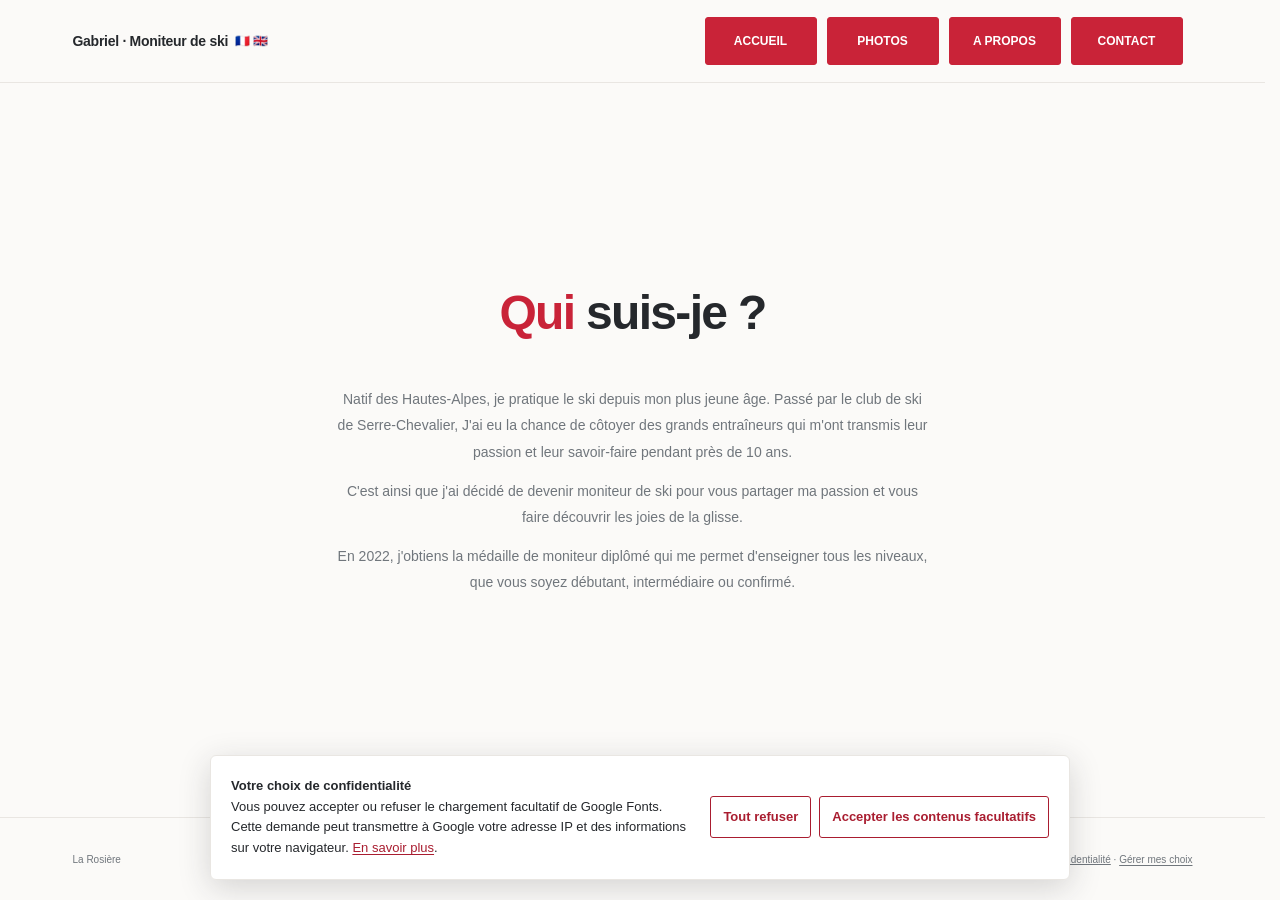
<file: a-propos/index.html>
<!doctype html>
<html lang="fr">
  <head>
    <meta charset="utf-8" />
    <meta name="viewport" content="width=device-width, initial-scale=1" />
    <meta
      name="description"
      content="Découvrez le parcours de Gabriel, moniteur de ski ESF à La Rosière."
    />
    <meta name="theme-color" content="#c92338" />
    <title>À propos — Gabriel, moniteur de ski à La Rosière</title>
    <link
      rel="stylesheet"
      href="../consent.css"
    />
    <style>
      :root {
        color-scheme: light;
        --red: #c92338;
        --red-dark: #a91d30;
        --ink: #25282c;
        --muted: #70767c;
        --paper: #fbfaf8;
        --white: #fff;
        --line: #e9e6e2;
        --sans: "Poppins", sans-serif;
      }

      *,
      *::before,
      *::after {
        box-sizing: border-box;
      }

      html {
        scroll-behavior: smooth;
      }

      body {
        margin: 0;
        min-height: 100vh;
        min-height: 100svh;
        display: flex;
        flex-direction: column;
        background: var(--paper);
        color: var(--ink);
        font-family: var(--sans);
        -webkit-font-smoothing: antialiased;
      }

      a {
        color: inherit;
      }

      a:focus-visible {
        outline: 3px solid var(--red);
        outline-offset: 4px;
      }

      .shell {
        width: min(1120px, calc(100% - 56px));
        margin-inline: auto;
      }

      .site-header {
        border-bottom: 1px solid var(--line);
      }

      .navigation {
        display: flex;
        width: min(1120px, calc(100% - 56px));
        min-height: 82px;
        align-items: center;
        justify-content: space-between;
        gap: 25px;
        margin-inline: auto;
      }

      .brand {
        display: inline-flex;
        align-items: center;
        text-decoration: none;
      }

      .brand-copy {
        display: grid;
        gap: 3px;
      }

      .brand-title {
        display: flex;
        align-items: center;
        gap: 7px;
        font-size: 14px;
        letter-spacing: -0.02em;
      }

      .language-flags {
        display: inline-flex;
        flex: 0 0 auto;
        align-items: center;
        gap: 3px;
        color: inherit;
        font-size: 12px;
        letter-spacing: 0;
        line-height: 1;
        text-transform: none;
      }

      .language-flags > span {
        display: inline-block;
        color: inherit;
        font-size: 12px;
        letter-spacing: 0;
        line-height: 1;
        text-transform: none;
      }

      .brand-copy > span {
        color: var(--muted);
        font-size: 9px;
        font-weight: 700;
        letter-spacing: 0.14em;
        text-transform: uppercase;
      }

      .header-actions {
        display: flex;
        align-items: center;
        gap: 10px;
        margin-right: 10px;
      }

      .button {
        display: inline-flex;
        height: 48px;
        min-height: 48px;
        align-items: center;
        justify-content: center;
        gap: 12px;
        padding: 0 20px;
        border: 1px solid var(--red);
        border-radius: 3px;
        background: var(--red);
        color: var(--white);
        font-size: 12px;
        font-weight: 750;
        text-decoration: none;
        transition:
          background 160ms ease,
          border-color 160ms ease,
          transform 160ms ease;
      }

      .button:hover {
        transform: translateY(-2px);
        border-color: var(--red-dark);
        background: var(--red-dark);
      }

      .header-button {
        width: 112px;
        height: 48px;
        min-height: 48px;
        padding-inline: 8px;
        font-size: 12px;
      }

      main {
        display: grid;
        flex: 1;
        place-items: center;
        padding-block: 76px 88px;
      }

      .about {
        padding-block: 48px 56px;
        text-align: center;
      }

      .about h1 {
        max-width: 450px;
        margin: 0 auto 44px;
        font-size: clamp(34px, 4vw, 48px);
        font-weight: 700;
        letter-spacing: -0.035em;
        line-height: 1.2;
      }

      .about h1 span {
        color: var(--red);
      }

      .about p {
        max-width: calc(520px + 2cm);
        margin: 0 auto calc(0.5em + 5px);
        color: var(--muted);
        font-size: 14px;
        line-height: 1.9;
      }

      .about p:last-child {
        margin-bottom: 0;
      }

      .intro-footer {
        border-top: 1px solid var(--line);
        background: #f3f0ec;
      }

      .intro-footer-inner {
        display: flex;
        min-height: 88px;
        align-items: center;
        justify-content: space-between;
        gap: 25px;
      }

      .intro-footer p {
        margin: 0;
        color: #565c61;
        font-size: 12px;
        font-weight: 600;
      }

      .intro-footer strong {
        color: var(--red);
      }

      .text-link {
        color: var(--ink);
        font-size: 12px;
        font-weight: 750;
        text-decoration: none;
        white-space: nowrap;
      }

      .text-link span {
        margin-left: 6px;
        color: var(--red);
        font-size: 16px;
      }

      .site-footer {
        height: 82px;
        border-top: 1px solid var(--line);
      }

      .footer-inner {
        display: flex;
        height: 81px;
        min-height: 81px;
        align-items: center;
        justify-content: space-between;
        gap: 20px;
        color: var(--muted);
        font-size: 10px;
      }

      .footer-inner p {
        margin: 0;
      }

      @media (max-width: 850px) {
        .shell,
        .navigation {
          width: min(100% - 40px, 680px);
        }
      }

      @media (max-width: 700px) {
        .shell {
          width: min(100% - 36px, 560px);
        }

        .brand {
          margin-inline: auto;
        }

        .navigation {
          width: min(100% - 36px, 560px);
          flex-wrap: wrap;
          padding-block: 12px;
        }



        .header-actions {
          width: 100%;
          gap: 7px;
          margin-right: 0;
        }

        .header-button {
          width: auto;
          height: 48px;
          min-height: 48px;
          flex: 1;
          min-width: 0;
          padding-inline: 8px;
          font-size: 12px;
        }
      }

      @media (max-width: 620px) {
        .navigation {
          min-height: 70px;
        }

        .brand-title {
          gap: 5px;
          font-size: 12px;
        }

        main {
          padding-block: 53px 64px;
        }

        .intro-footer-inner {
          min-height: 80px;
          flex-wrap: wrap;
          gap: 10px 18px;
          padding-block: 18px;
        }

      }

      @media (prefers-reduced-motion: reduce) {
        *,
        *::before,
        *::after {
          scroll-behavior: auto !important;
          transition-duration: 0.01ms !important;
        }
      }
    </style>
    <link rel="stylesheet" href="../header.css" />
    <link rel="stylesheet" href="../footer.css" />
  </head>
  <body>
    <header class="site-header">
      <div class="navigation shell">
        <a class="brand" href="../accueil/" aria-label="Accueil — Gabriel, moniteur de ski">
          <span class="brand-copy">
            <strong class="brand-title">
              Gabriel · Moniteur de ski
              <span class="language-flags" aria-label="Drapeaux français et britannique">
                <span role="img" aria-label="France">🇫🇷</span>
                <span role="img" aria-label="Grande-Bretagne">🇬🇧</span>
              </span>
            </strong>
          </span>
        </a>
        <nav class="header-actions" aria-label="Navigation principale">
          <a class="button header-button" href="../accueil/">ACCUEIL</a>
          <a class="button header-button" href="../photos/">PHOTOS</a>
          <a class="button header-button" href="../a-propos/" aria-current="page">A PROPOS</a>
          <a class="button header-button" href="../contact/">CONTACT</a>
        </nav>
      </div>
    </header>

    <main>
      <section class="about shell" aria-labelledby="about-title">
        <h1 id="about-title"><span>Qui</span> suis-je&nbsp;?</h1>
        <p>
          Natif des Hautes-Alpes, je pratique le ski depuis mon plus jeune âge. Passé par le club de ski de Serre-Chevalier,
          J'ai eu la chance de côtoyer des grands entraîneurs qui m'ont transmis leur passion et leur savoir-faire pendant près de 10 ans.
        </p>
        <p>
          C'est ainsi que j'ai décidé de devenir moniteur de ski pour vous partager ma passion et vous faire découvrir les joies
          de la glisse.
        </p>
        <p>
          En 2022, j'obtiens la médaille de moniteur diplômé qui me permet d'enseigner tous les
          niveaux, que vous soyez débutant, intermédiaire ou confirmé.
        </p>
      </section>

    </main>

    <footer class="site-footer">
      <div class="footer-inner shell">
        <p>La Rosière</p>
        <p>© Tous droits réservés</p>
        <p><a href="../confidentialite/">Confidentialité</a> · <a class="consent-settings-link" href="#cookie-settings">Gérer mes choix</a></p>
      </div>
    </footer>
    <aside class="consent-banner" id="consent-banner" role="dialog" aria-labelledby="consent-title" aria-describedby="consent-description" hidden>
      <div>
        <strong id="consent-title">Votre choix de confidentialité</strong>
        <p id="consent-description">Vous pouvez accepter ou refuser le chargement facultatif de Google Fonts. Cette demande peut transmettre à Google votre adresse IP et des informations sur votre navigateur. <a href="../confidentialite/">En savoir plus</a>.</p>
      </div>
      <div class="consent-actions">
        <button class="consent-button" id="consent-reject" type="button">Tout refuser</button>
        <button class="consent-button" id="consent-accept" type="button">Accepter les contenus facultatifs</button>
      </div>
    </aside>
    <script src="../consent.js"></script>
  </body>
</html>
</file>
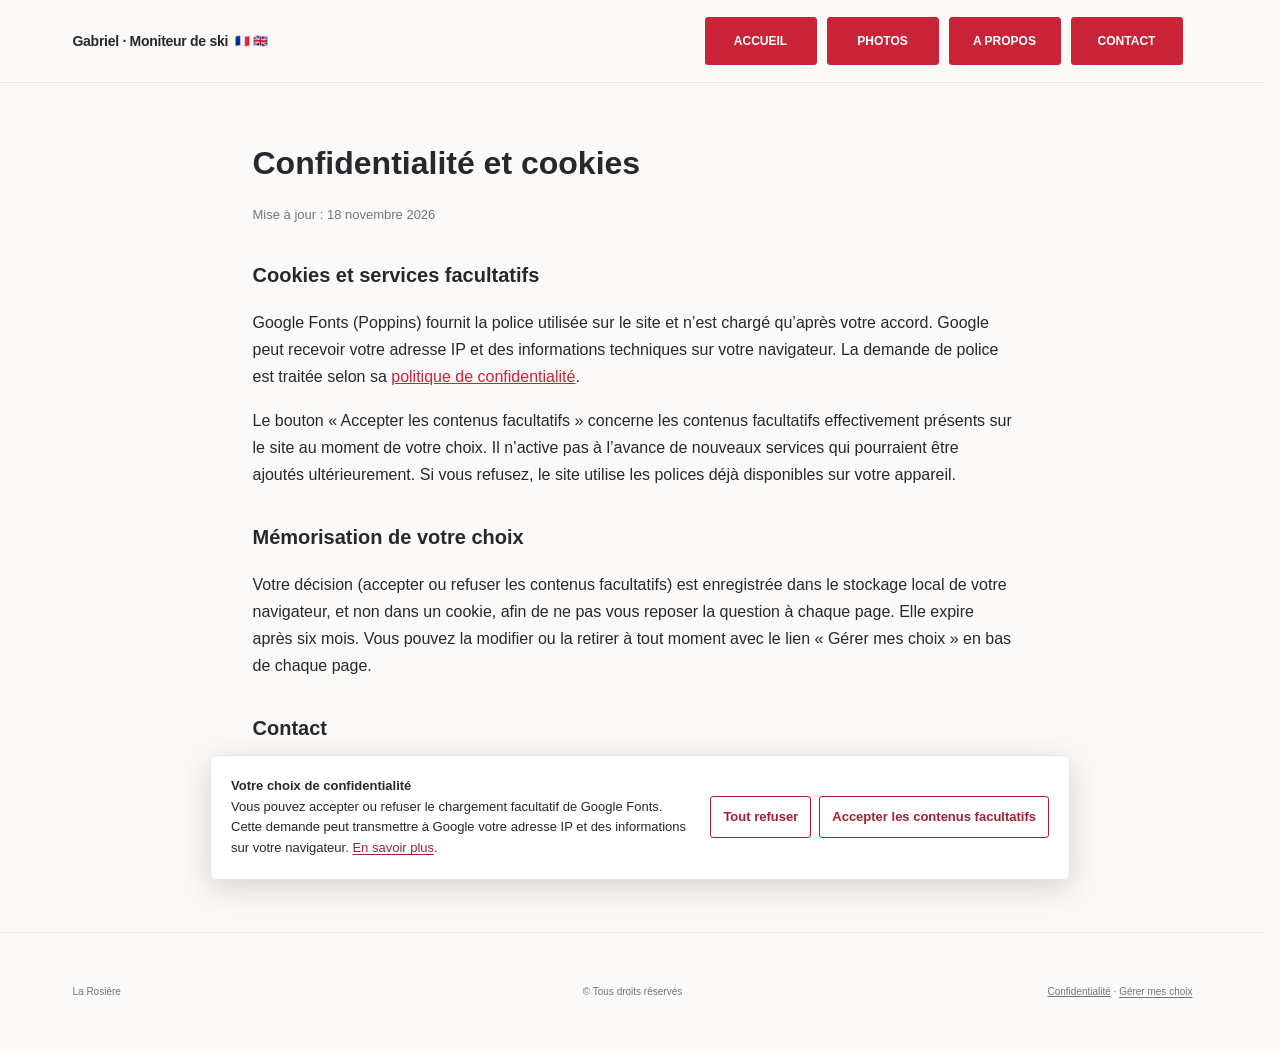
<file: confidentialite/index.html>
<!doctype html>
<html lang="fr">
  <head>
    <meta charset="utf-8" />
    <meta name="viewport" content="width=device-width, initial-scale=1" />
    <meta name="theme-color" content="#c92338" />
    <title>Confidentialité et cookies — Gabriel, moniteur de ski à La Rosière</title>
    <link rel="stylesheet"     href="../consent.css" />
    <style>
      :root {
        color-scheme: light;
        --red: #c92338;
        --red-dark: #a91d30;
        --ink: #25282c;
        --muted: #70767c;
        --paper: #fbfaf8;
        --white: #fff;
        --line: #e9e6e2;
        --sans: "Poppins", sans-serif;
      }

      * {
        box-sizing: border-box;
      }

      body {
        min-height: 100vh;
        margin: 0;
        background: var(--paper);
        color: var(--ink);
        font: 16px/1.7 Arial, sans-serif;
      }

      main,
      footer {
        width: min(760px, calc(100% - 40px));
        margin-inline: auto;
      }

      main a,
      footer a {
        color: var(--red);
      }

      main {
        padding-block: 40px 56px;
      }

      h1 {
        line-height: 1.2;
      }

      h2 {
        margin-top: 32px;
        font-size: 20px;
      }

      .updated {
        color: var(--muted);
        font-size: 13px;
      }

      footer {
        padding-block: 18px;
        border-top: 1px solid var(--line);
        font-size: 13px;
      }
    </style>
    <link rel="stylesheet" href="../header.css" />
    <link rel="stylesheet" href="../footer.css" />
  </head>
  <body>
    <header class="site-header">
      <div class="navigation shell">
        <a class="brand" href="../accueil/" aria-label="Accueil — Gabriel, moniteur de ski">
          <span class="brand-copy">
            <strong class="brand-title">
              Gabriel · Moniteur de ski
              <span class="language-flags" aria-label="Drapeaux français et britannique">
                <span role="img" aria-label="France">🇫🇷</span>
                <span role="img" aria-label="Grande-Bretagne">🇬🇧</span>
              </span>
            </strong>
          </span>
        </a>
        <nav class="header-actions" aria-label="Navigation principale">
          <a class="button header-button" href="../accueil/">ACCUEIL</a>
          <a class="button header-button" href="../photos/">PHOTOS</a>
          <a class="button header-button" href="../a-propos/">A PROPOS</a>
          <a class="button header-button" href="../contact/">CONTACT</a>
        </nav>
      </div>
    </header>
    <main>
      <h1>Confidentialité et cookies</h1>
      <p class="updated">Mise à jour : 18 novembre 2026</p>

      <h2>Cookies et services facultatifs</h2>
      <p>
        Google Fonts (Poppins) fournit la police utilisée sur le site et n’est chargé qu’après
        votre accord. Google peut recevoir votre adresse IP et des informations techniques sur
        votre navigateur. La demande de police est traitée selon sa
        <a href="https://policies.google.com/privacy" rel="noopener noreferrer" target="_blank">politique de confidentialité</a>.
      </p>
      <p>
        Le bouton « Accepter les contenus facultatifs » concerne les contenus facultatifs
        effectivement présents sur le site au moment de votre choix. Il n’active pas à l’avance
        de nouveaux services qui pourraient être ajoutés ultérieurement. Si vous refusez, le site
        utilise les polices déjà disponibles sur votre appareil.
      </p>

      <h2>Mémorisation de votre choix</h2>
      <p>
        Votre décision (accepter ou refuser les contenus facultatifs) est enregistrée dans le
        stockage local de votre navigateur, et non dans un cookie, afin de ne pas vous reposer la
        question à chaque page. Elle expire après six mois. Vous pouvez la modifier ou la retirer
        à tout moment avec le lien « Gérer mes choix » en bas de chaque page.
      </p>

      <h2>Contact</h2>
      <p>
        Pour toute question relative à ces informations ou à votre choix, écrivez à
        <a href="mailto:veillon98@gmail.com">veillon98@gmail.com</a>.
      </p>
      <p>
        Cette notice décrit les services actuellement repérés. Elle devra être mise à jour si
        d’autres cookies, traceurs, intégrations ou traitements de données sont ajoutés.
      </p>
    </main>
    <footer class="site-footer">
      <div class="footer-inner">
        <p>La Rosière</p>
        <p>© Tous droits réservés</p>
        <p><a href="../confidentialite/">Confidentialité</a> · <a class="consent-settings-link" href="#cookie-settings">Gérer mes choix</a></p>
      </div>
    </footer>
    <aside class="consent-banner" id="consent-banner" role="dialog" aria-labelledby="consent-title" aria-describedby="consent-description" hidden>
      <div>
        <strong id="consent-title">Votre choix de confidentialité</strong>
        <p id="consent-description">Vous pouvez accepter ou refuser le chargement facultatif de Google Fonts. Cette demande peut transmettre à Google votre adresse IP et des informations sur votre navigateur. <a href="../confidentialite/">En savoir plus</a>.</p>
      </div>
      <div class="consent-actions">
        <button class="consent-button" id="consent-reject" type="button">Tout refuser</button>
        <button class="consent-button" id="consent-accept" type="button">Accepter les contenus facultatifs</button>
      </div>
    </aside>
    <script src="../consent.js"></script>
  </body>
</html>
</file>
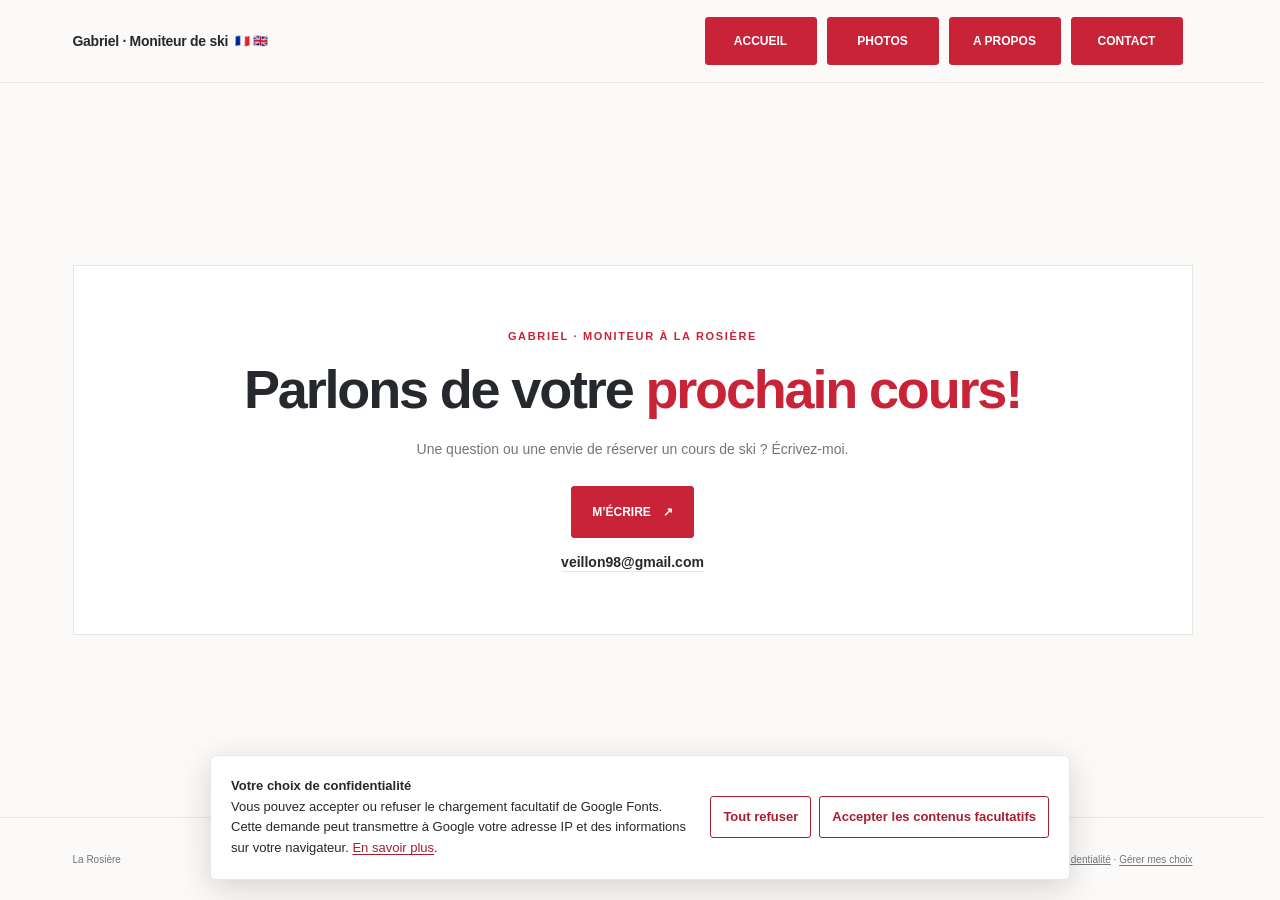
<file: contact/index.html>
<!doctype html>
<html lang="fr">
  <head>
    <meta charset="utf-8" />
    <meta name="viewport" content="width=device-width, initial-scale=1" />
    <meta
      name="description"
      content="Contactez Gabriel, moniteur de ski ESF à La Rosière, pour vos cours et toute question."
    />
    <meta name="theme-color" content="#c92338" />
    <title>Contact — Gabriel, moniteur de ski à La Rosière</title>
    <link
      rel="stylesheet"
      href="../consent.css"
    />
    <style>
      :root {
        color-scheme: light;
        --red: #c92338;
        --red-dark: #a91d30;
        --ink: #25282c;
        --muted: #70767c;
        --paper: #fbfaf8;
        --white: #fff;
        --line: #e9e6e2;
        --sans: "Poppins", sans-serif;
      }

      *,
      *::before,
      *::after {
        box-sizing: border-box;
      }

      html {
        scroll-behavior: smooth;
      }

      body {
        display: flex;
        min-height: 100vh;
        min-height: 100svh;
        flex-direction: column;
        margin: 0;
        background: var(--paper);
        color: var(--ink);
        font-family: var(--sans);
        -webkit-font-smoothing: antialiased;
      }

      a {
        color: inherit;
      }

      a:focus-visible {
        outline: 3px solid var(--red);
        outline-offset: 4px;
      }

      .shell {
        width: min(1120px, calc(100% - 56px));
        margin-inline: auto;
      }

      .site-header {
        border-bottom: 1px solid var(--line);
      }

      .navigation {
        display: flex;
        min-height: 82px;
        align-items: center;
        justify-content: space-between;
        gap: 25px;
        margin-inline: auto;
      }

      .brand {
        display: inline-flex;
        align-items: center;
        text-decoration: none;
      }

      .brand-title {
        display: flex;
        align-items: center;
        gap: 7px;
        font-size: 14px;
        letter-spacing: -0.02em;
      }

      .language-flags {
        display: inline-flex;
        flex: 0 0 auto;
        align-items: center;
        gap: 3px;
        color: inherit;
        font-size: 12px;
        letter-spacing: 0;
        line-height: 1;
        text-transform: none;
      }

      .language-flags > span {
        display: inline-block;
        color: inherit;
        font-size: 12px;
        letter-spacing: 0;
        line-height: 1;
        text-transform: none;
      }

      .header-actions {
        display: flex;
        align-items: center;
        gap: 10px;
        margin-right: 10px;
      }

      .button {
        display: inline-flex;
        min-height: 48px;
        align-items: center;
        justify-content: center;
        gap: 12px;
        padding: 0 20px;
        border: 1px solid var(--red);
        border-radius: 3px;
        background: var(--red);
        color: var(--white);
        font-size: 12px;
        font-weight: 750;
        text-decoration: none;
        transition:
          background 160ms ease,
          border-color 160ms ease,
          transform 160ms ease;
      }

      .button:hover {
        transform: translateY(-2px);
        border-color: var(--red-dark);
        background: var(--red-dark);
      }

      .header-button {
        width: 112px;
        padding-inline: 8px;
      }

      main {
        display: grid;
        flex: 1;
        place-items: center;
        padding-block: 48px;
      }

      .contact {
        padding: clamp(30px, 6vw, 64px);
        border: 1px solid var(--line);
        background: var(--white);
        text-align: center;
      }

      .eyebrow {
        margin: 0 0 16px;
        color: var(--red);
        font-size: 11px;
        font-weight: 800;
        letter-spacing: 0.15em;
        text-transform: uppercase;
      }

      h1 {
        margin: 0 auto 16px;
        font-size: clamp(36px, 5.5vw, 54px);
        font-weight: 700;
        letter-spacing: -0.04em;
        line-height: 1.15;
      }

      h1 span {
        color: var(--red);
      }

      .contact-description {
        max-width: 480px;
        margin: 0 auto 24px;
        color: var(--muted);
        font-size: 14px;
        line-height: 1.9;
      }

      .contact-button {
        min-height: 52px;
      }

      .contact-email {
        margin: 16px 0 0;
        font-size: 14px;
        font-weight: 600;
      }

      .contact-email a {
        text-decoration-color: var(--line);
        text-underline-offset: 4px;
      }

      .contact-email a:hover {
        color: var(--red);
        text-decoration-color: currentColor;
      }

      .site-footer {
        height: 83px;
        border-top: 1px solid var(--line);
      }

      .footer-inner {
        display: flex;
        height: 82px;
        min-height: 82px;
        align-items: center;
        justify-content: space-between;
        gap: 20px;
        color: var(--muted);
        font-size: 10px;
      }

      .footer-inner p {
        margin: 0;
      }

      @media (max-width: 850px) {
        .shell,
        .navigation {
          width: min(100% - 40px, 680px);
        }
      }

      @media (max-width: 700px) {
        .shell,
        .navigation {
          width: min(100% - 36px, 560px);
        }

        .brand {
          margin-inline: auto;
        }

        .navigation {
          flex-wrap: wrap;
          padding-block: 12px;
        }



        .header-actions {
          width: 100%;
          gap: 7px;
          margin-right: 0;
        }

        .header-button {
          width: auto;
          flex: 1;
          min-width: 0;
          padding-inline: 8px;
          font-size: 12px;
        }

        main {
          padding-block: 40px;
        }
      }

      @media (max-width: 620px) {
        .navigation {
          min-height: 70px;
        }

        .brand-title {
          gap: 5px;
          font-size: 12px;
        }

        .contact {
          padding: 34px 22px;
        }

        .contact-description {
          font-size: 13px;
        }

        .footer-inner {
          height: auto;
          min-height: 58px;
        }

        .site-footer {
          height: auto;
        }
      }

      @media (prefers-reduced-motion: reduce) {
        *,
        *::before,
        *::after {
          scroll-behavior: auto !important;
          transition-duration: 0.01ms !important;
        }
      }
    </style>
    <link rel="stylesheet" href="../header.css" />
    <link rel="stylesheet" href="../footer.css" />
  </head>
  <body>
    <header class="site-header">
      <div class="navigation shell">
        <a class="brand" href="../accueil/" aria-label="Accueil — Gabriel, moniteur de ski">
          <span class="brand-copy">
            <strong class="brand-title">
              Gabriel · Moniteur de ski
              <span class="language-flags" aria-label="Drapeaux français et britannique">
                <span role="img" aria-label="France">🇫🇷</span>
                <span role="img" aria-label="Grande-Bretagne">🇬🇧</span>
              </span>
            </strong>
          </span>
        </a>
        <nav class="header-actions" aria-label="Navigation principale">
          <a class="button header-button" href="../accueil/">ACCUEIL</a>
          <a class="button header-button" href="../photos/">PHOTOS</a>
          <a class="button header-button" href="../a-propos/">A PROPOS</a>
          <a class="button header-button" href="../contact/" aria-current="page">CONTACT</a>
        </nav>
      </div>
    </header>

    <main>
      <section class="contact shell" aria-labelledby="contact-title">
        <p class="eyebrow">Gabriel · Moniteur à La Rosière</p>
        <h1 id="contact-title">Parlons de votre <span>prochain cours!</span></h1>
        <p class="contact-description">
          Une question ou une envie de réserver un cours de ski&nbsp;? Écrivez-moi.
        </p>
        <a class="button contact-button" href="mailto:veillon98@gmail.com?subject=Demande%20de%20cours%20de%20ski">
          M’ÉCRIRE <span aria-hidden="true">↗</span>
        </a>
        <p class="contact-email">
          <a href="mailto:veillon98@gmail.com">veillon98@gmail.com</a>
        </p>
      </section>
    </main>

    <footer class="site-footer">
      <div class="footer-inner shell">
        <p>La Rosière</p>
        <p>© Tous droits réservés</p>
        <p><a href="../confidentialite/">Confidentialité</a> · <a class="consent-settings-link" href="#cookie-settings">Gérer mes choix</a></p>
      </div>
    </footer>
    <aside class="consent-banner" id="consent-banner" role="dialog" aria-labelledby="consent-title" aria-describedby="consent-description" hidden>
      <div>
        <strong id="consent-title">Votre choix de confidentialité</strong>
        <p id="consent-description">Vous pouvez accepter ou refuser le chargement facultatif de Google Fonts. Cette demande peut transmettre à Google votre adresse IP et des informations sur votre navigateur. <a href="../confidentialite/">En savoir plus</a>.</p>
      </div>
      <div class="consent-actions">
        <button class="consent-button" id="consent-reject" type="button">Tout refuser</button>
        <button class="consent-button" id="consent-accept" type="button">Accepter les contenus facultatifs</button>
      </div>
    </aside>
    <script src="../consent.js"></script>
  </body>
</html>
</file>
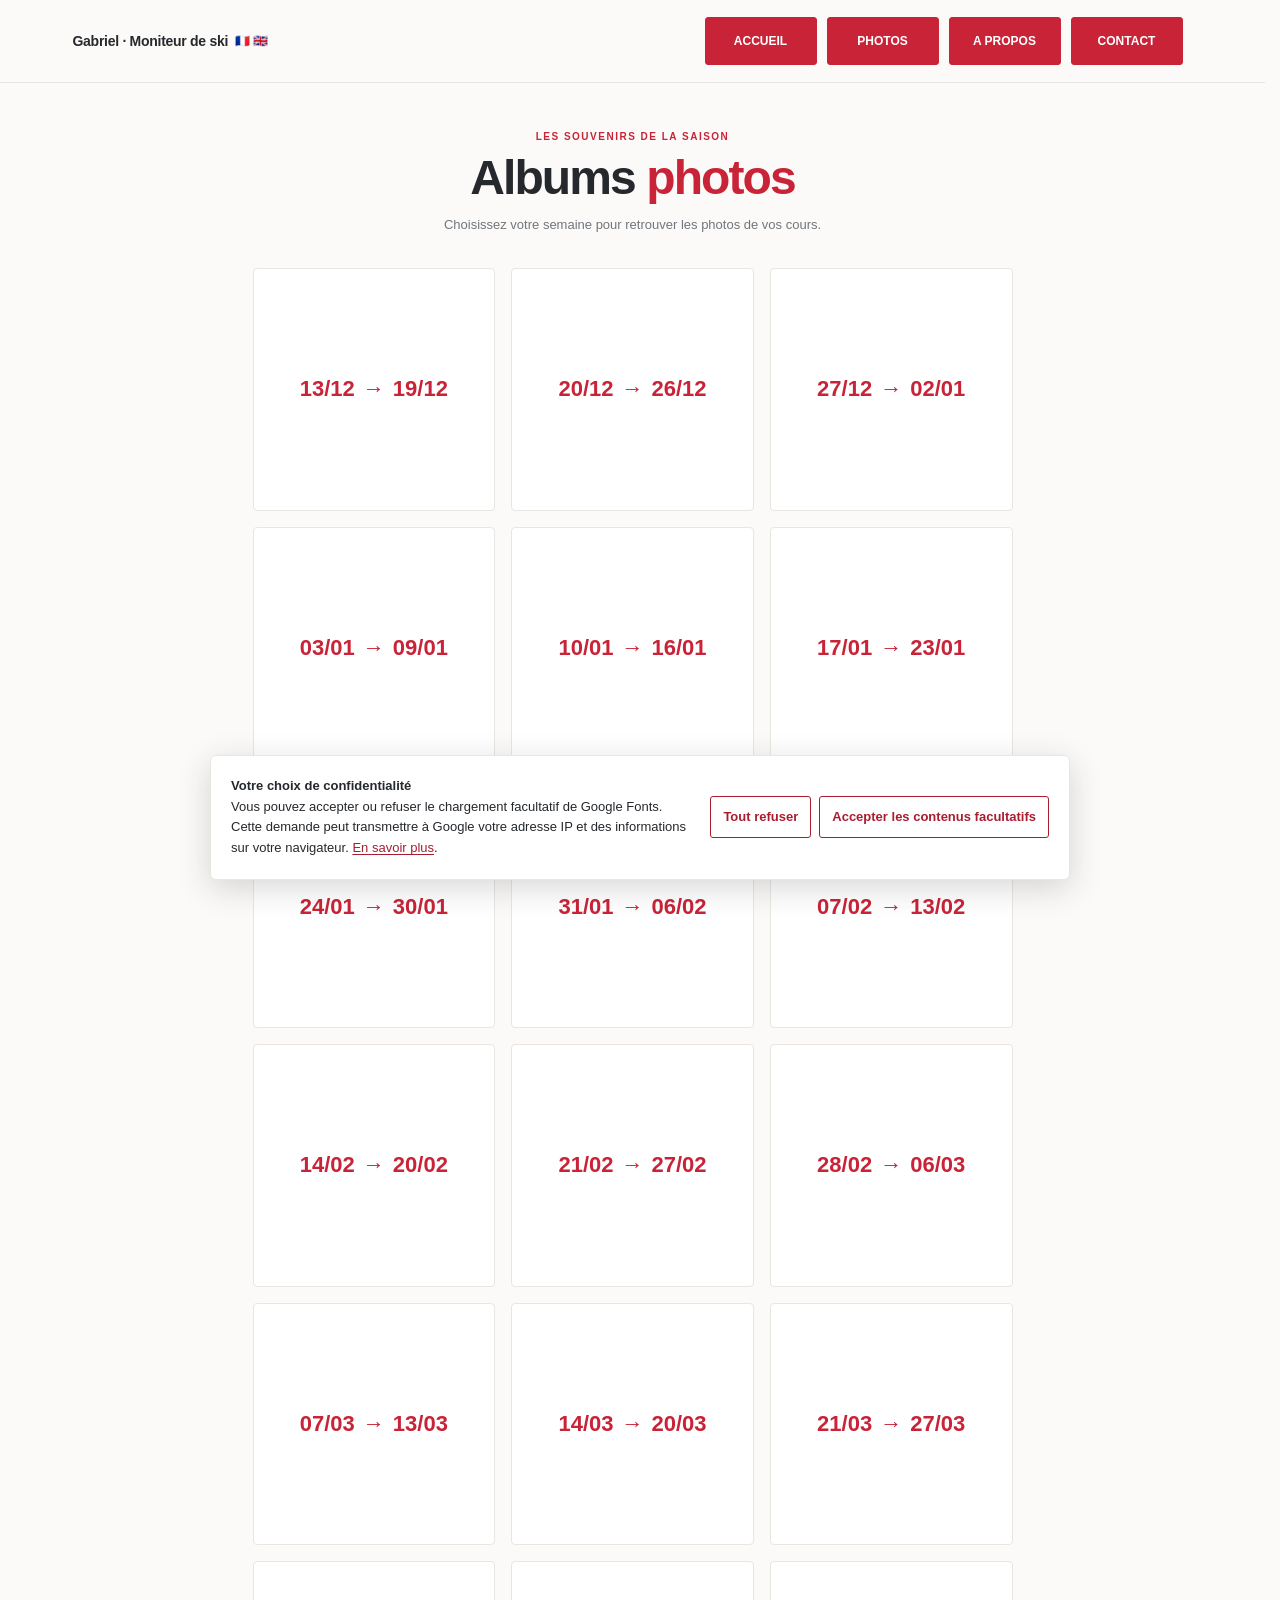
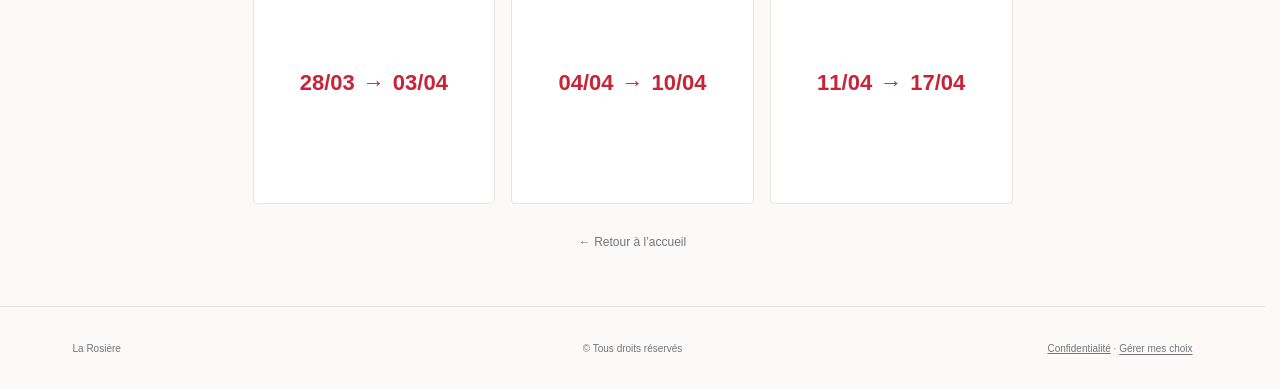
<file: photos/index.html>
<!doctype html>
<html lang="fr">
  <head>
    <meta charset="utf-8" />
    <meta name="viewport" content="width=device-width, initial-scale=1" />
    <meta
      name="description"
      content="Retrouvez les albums photos des cours de ski de Gabriel, classés par semaine à La Rosière."
    />
    <meta name="theme-color" content="#c92338" />
    <title>Albums photos — Gabriel, moniteur de ski à La Rosière</title>
    <link
      rel="stylesheet"
      href="../consent.css"
    />
    <style>
      :root {
        color-scheme: light;
        --red: #c92338;
        --red-dark: #a91d30;
        --ink: #25282c;
        --muted: #70767c;
        --paper: #fbfaf8;
        --white: #fff;
        --line: #e9e6e2;
        --sans: "Poppins", sans-serif;
      }

      *,
      *::before,
      *::after {
        box-sizing: border-box;
      }

      body {
        display: flex;
        min-height: 100vh;
        min-height: 100svh;
        flex-direction: column;
        margin: 0;
        background: var(--paper);
        color: var(--ink);
        font-family: var(--sans);
        -webkit-font-smoothing: antialiased;
      }

      a {
        color: inherit;
      }

      a:focus-visible,
      button:focus-visible {
        outline: 3px solid var(--red);
        outline-offset: 4px;
      }

      .shell {
        width: min(1120px, calc(100% - 56px));
        margin-inline: auto;
      }

      .site-header {
        border-bottom: 1px solid var(--line);
      }

      .site-footer {
        border-top: 1px solid var(--line);
      }

      .navigation {
        display: flex;
        width: min(1120px, calc(100% - 56px));
        min-height: 82px;
        align-items: center;
        justify-content: space-between;
        gap: 25px;
        margin-inline: auto;
      }

      .brand {
        display: inline-flex;
        align-items: center;
        text-decoration: none;
      }

      .brand-title {
        display: flex;
        align-items: center;
        gap: 7px;
        font-size: 14px;
        letter-spacing: -0.02em;
      }

      .language-flags {
        display: inline-flex;
        flex: 0 0 auto;
        align-items: center;
        gap: 3px;
        color: inherit;
        font-size: 12px;
        letter-spacing: 0;
        line-height: 1;
        text-transform: none;
      }

      .language-flags > span {
        display: inline-block;
        color: inherit;
        font-size: 12px;
        letter-spacing: 0;
        line-height: 1;
        text-transform: none;
      }

      .header-actions {
        display: flex;
        align-items: center;
        gap: 10px;
        margin-right: 10px;
      }

      .button {
        display: inline-flex;
        min-height: 48px;
        align-items: center;
        justify-content: center;
        padding: 0 20px;
        border: 1px solid var(--red);
        border-radius: 3px;
        background: var(--red);
        color: var(--white);
        font-size: 12px;
        font-weight: 750;
        text-decoration: none;
        transition:
          background 160ms ease,
          border-color 160ms ease,
          transform 160ms ease;
      }

      .button:hover {
        transform: translateY(-2px);
        border-color: var(--red-dark);
        background: var(--red-dark);
      }

      .header-button {
        width: 112px;
        height: 48px;
        min-height: 48px;
        padding-inline: 8px;
        font-size: 12px;
      }

      main {
        flex: 1;
        padding-block: 48px 56px;
      }

      .page-intro {
        max-width: 650px;
        margin: 0 auto 32px;
        text-align: center;
      }

      .eyebrow {
        margin: 0 0 8px;
        color: var(--red);
        font-size: 10px;
        font-weight: 800;
        letter-spacing: 0.15em;
        text-transform: uppercase;
      }

      h1,
      p {
        margin-top: 0;
      }

      h1 {
        margin-bottom: 10px;
        font-size: clamp(32px, 4vw, 48px);
        letter-spacing: -0.04em;
        line-height: 1.15;
      }

      h1 span {
        color: var(--red);
      }

      .intro {
        max-width: 520px;
        margin: 0 auto;
        color: var(--muted);
        font-size: 13px;
        line-height: 1.6;
      }

      .album-grid {
        display: grid;
        max-width: 760px;
        grid-template-columns: repeat(3, minmax(0, 1fr));
        gap: 16px;
        margin-inline: auto;
      }

      .album-button {
        display: flex;
        aspect-ratio: 1;
        flex-direction: column;
        align-items: center;
        justify-content: center;
        gap: 8px;
        padding: 12px;
        border: 1px solid var(--line);
        border-radius: 4px;
        background: var(--white);
        color: var(--ink);
        font: inherit;
        text-align: center;
      }

      .album-button strong {
        color: var(--red);
        font-size: clamp(14px, 2.3vw, 20px);
        font-weight: 700;
      }

      .album-button span {
        color: var(--muted);
        font-size: 11px;
      }

      .album-button:not(:disabled):hover,
      .album-button:not(:disabled):focus-visible {
        border-color: var(--red);
        background: #fffafa;
        cursor: pointer;
      }

      .album-button .album-date {
        display: grid;
        justify-items: center;
        gap: 4px;
      }

      .album-button .album-date-range {
        display: flex;
        align-items: center;
        gap: 8px;
        font-size: clamp(17px, 2.6vw, 22px);
      }

      .album-button .album-date-range span {
        color: var(--red);
        font-size: inherit;
      }

      .album-button .album-date-arrow {
        font-size: 16px;
      }

      .page-end {
        margin-top: 28px;
        text-align: center;
      }

      .back-link {
        color: var(--muted);
        font-size: 12px;
        text-decoration: none;
      }

      .back-link:hover {
        color: var(--red);
      }

      .footer-inner {
        display: flex;
        min-height: 82px;
        align-items: center;
        justify-content: space-between;
        gap: 20px;
        color: var(--muted);
        font-size: 10px;
      }

      .footer-inner p {
        margin: 0;
      }

      @media (max-width: 850px) {
        .shell,
        .navigation {
          width: min(100% - 40px, 680px);
        }
      }

      @media (max-width: 700px) {
        .shell,
        .navigation {
          width: min(100% - 36px, 560px);
        }

        .brand {
          margin-inline: auto;
        }

        .navigation {
          flex-wrap: wrap;
          padding-block: 12px;
        }



        .header-actions {
          width: 100%;
          gap: 7px;
          margin-right: 0;
        }

        .header-button {
          width: auto;
          height: 48px;
          min-height: 48px;
          flex: 1;
          min-width: 0;
          padding-inline: 8px;
          font-size: 12px;
        }

        main {
          padding-block: 32px 40px;
        }

        .album-grid {
          gap: 10px;
        }
      }

      @media (max-width: 420px) {
        .album-button {
          gap: 5px;
          padding: 8px;
        }

        .album-button .album-date-range {
          gap: 3px;
          font-size: 10px;
        }

        .album-button .album-date-arrow {
          font-size: 12px;
        }

        .album-button span {
          font-size: 9px;
        }
      }

      @media (max-width: 620px) {
        .header-button {
          height: 48px;
          min-height: 48px;
          padding-inline: 8px;
          font-size: 12px;
        }

        .brand-title {
          gap: 5px;
          font-size: 12px;
        }

      }

      @media (prefers-reduced-motion: reduce) {
        *,
        *::before,
        *::after {
          transition-duration: 0.01ms !important;
        }
      }
    </style>
    <link rel="stylesheet" href="../header.css" />
    <link rel="stylesheet" href="../footer.css" />
  </head>
  <body>
    <header class="site-header">
      <div class="navigation shell">
        <a class="brand" href="../accueil/" aria-label="Accueil — Gabriel, moniteur de ski">
          <span class="brand-copy">
            <strong class="brand-title">
              Gabriel · Moniteur de ski
              <span class="language-flags" aria-label="Drapeaux français et britannique">
                <span role="img" aria-label="France">🇫🇷</span>
                <span role="img" aria-label="Grande-Bretagne">🇬🇧</span>
              </span>
            </strong>
          </span>
        </a>
        <nav class="header-actions" aria-label="Navigation principale">
          <a class="button header-button" href="../accueil/">ACCUEIL</a>
          <a class="button header-button" href="../photos/" aria-current="page">PHOTOS</a>
          <a class="button header-button" href="../a-propos/">A PROPOS</a>
          <a class="button header-button" href="../contact/">CONTACT</a>
        </nav>
      </div>
    </header>

    <main class="shell">
      <header class="page-intro">
        <p class="eyebrow">Les souvenirs de la saison</p>
        <h1>Albums <span>photos</span></h1>
        <p class="intro">
          Choisissez votre semaine pour retrouver les photos de vos cours.
        </p>
      </header>

      <section class="album-grid" aria-label="Albums photos classés par semaine">
        <button class="album-button" type="button" disabled aria-label="Semaine 01 : du 13/12 au 19/12">
          <strong class="album-date">
            <span class="album-date-range">
              <span>13/12</span><span class="album-date-arrow" aria-hidden="true">→</span><span>19/12</span>
            </span>
          </strong>
        </button>
        <button class="album-button" type="button" disabled aria-label="Semaine 02 : du 20/12 au 26/12">
          <strong class="album-date">
            <span class="album-date-range">
              <span>20/12</span><span class="album-date-arrow" aria-hidden="true">→</span><span>26/12</span>
            </span>
          </strong>
        </button>
        <button class="album-button" type="button" disabled aria-label="Semaine 03 : du 27/12 au 02/01">
          <strong class="album-date">
            <span class="album-date-range">
              <span>27/12</span><span class="album-date-arrow" aria-hidden="true">→</span><span>02/01</span>
            </span>
          </strong>
        </button>
        <button class="album-button" type="button" disabled aria-label="Semaine 04 : du 03/01 au 09/01">
          <strong class="album-date">
            <span class="album-date-range">
              <span>03/01</span><span class="album-date-arrow" aria-hidden="true">→</span><span>09/01</span>
            </span>
          </strong>
        </button>
        <button class="album-button" type="button" disabled aria-label="Semaine 05 : du 10/01 au 16/01">
          <strong class="album-date">
            <span class="album-date-range">
              <span>10/01</span><span class="album-date-arrow" aria-hidden="true">→</span><span>16/01</span>
            </span>
          </strong>
        </button>
        <button class="album-button" type="button" disabled aria-label="Semaine 06 : du 17/01 au 23/01">
          <strong class="album-date">
            <span class="album-date-range">
              <span>17/01</span><span class="album-date-arrow" aria-hidden="true">→</span><span>23/01</span>
            </span>
          </strong>
        </button>
        <button class="album-button" type="button" disabled aria-label="Semaine 07 : du 24/01 au 30/01">
          <strong class="album-date">
            <span class="album-date-range">
              <span>24/01</span><span class="album-date-arrow" aria-hidden="true">→</span><span>30/01</span>
            </span>
          </strong>
        </button>
        <button class="album-button" type="button" disabled aria-label="Semaine 08 : du 31/01 au 06/02">
          <strong class="album-date">
            <span class="album-date-range">
              <span>31/01</span><span class="album-date-arrow" aria-hidden="true">→</span><span>06/02</span>
            </span>
          </strong>
        </button>
        <button class="album-button" type="button" disabled aria-label="Semaine 09 : du 07/02 au 13/02">
          <strong class="album-date">
            <span class="album-date-range">
              <span>07/02</span><span class="album-date-arrow" aria-hidden="true">→</span><span>13/02</span>
            </span>
          </strong>
        </button>
        <button class="album-button" type="button" disabled aria-label="Semaine 10 : du 14/02 au 20/02">
          <strong class="album-date">
            <span class="album-date-range">
              <span>14/02</span><span class="album-date-arrow" aria-hidden="true">→</span><span>20/02</span>
            </span>
          </strong>
        </button>
        <button class="album-button" type="button" disabled aria-label="Semaine 11 : du 21/02 au 27/02">
          <strong class="album-date">
            <span class="album-date-range">
              <span>21/02</span><span class="album-date-arrow" aria-hidden="true">→</span><span>27/02</span>
            </span>
          </strong>
        </button>
        <button class="album-button" type="button" disabled aria-label="Semaine 12 : du 28/02 au 06/03">
          <strong class="album-date">
            <span class="album-date-range">
              <span>28/02</span><span class="album-date-arrow" aria-hidden="true">→</span><span>06/03</span>
            </span>
          </strong>
        </button>
        <button class="album-button" type="button" disabled aria-label="Semaine 13 : du 07/03 au 13/03">
          <strong class="album-date">
            <span class="album-date-range">
              <span>07/03</span><span class="album-date-arrow" aria-hidden="true">→</span><span>13/03</span>
            </span>
          </strong>
        </button>
        <button class="album-button" type="button" disabled aria-label="Semaine 14 : du 14/03 au 20/03">
          <strong class="album-date">
            <span class="album-date-range">
              <span>14/03</span><span class="album-date-arrow" aria-hidden="true">→</span><span>20/03</span>
            </span>
          </strong>
        </button>
        <button class="album-button" type="button" disabled aria-label="Semaine 15 : du 21/03 au 27/03">
          <strong class="album-date">
            <span class="album-date-range">
              <span>21/03</span><span class="album-date-arrow" aria-hidden="true">→</span><span>27/03</span>
            </span>
          </strong>
        </button>
        <button class="album-button" type="button" disabled aria-label="Semaine 16 : du 28/03 au 03/04">
          <strong class="album-date">
            <span class="album-date-range">
              <span>28/03</span><span class="album-date-arrow" aria-hidden="true">→</span><span>03/04</span>
            </span>
          </strong>
        </button>
        <button class="album-button" type="button" disabled aria-label="Semaine 17 : du 04/04 au 10/04">
          <strong class="album-date">
            <span class="album-date-range">
              <span>04/04</span><span class="album-date-arrow" aria-hidden="true">→</span><span>10/04</span>
            </span>
          </strong>
        </button>
        <button class="album-button" type="button" disabled aria-label="Semaine 18 : du 11/04 au 17/04">
          <strong class="album-date">
            <span class="album-date-range">
              <span>11/04</span><span class="album-date-arrow" aria-hidden="true">→</span><span>17/04</span>
            </span>
          </strong>
        </button>
      </section>

      <div class="page-end">
        <a class="back-link" href="../accueil/"><span aria-hidden="true">←</span> Retour à l’accueil</a>
      </div>
    </main>

    <footer class="site-footer">
      <div class="footer-inner shell">
        <p>La Rosière</p>
        <p>© Tous droits réservés</p>
        <p><a href="../confidentialite/">Confidentialité</a> · <a class="consent-settings-link" href="#cookie-settings">Gérer mes choix</a></p>
      </div>
    </footer>

    <aside class="consent-banner" id="consent-banner" role="dialog" aria-labelledby="consent-title" aria-describedby="consent-description" hidden>
      <div>
        <strong id="consent-title">Votre choix de confidentialité</strong>
        <p id="consent-description">Vous pouvez accepter ou refuser le chargement facultatif de Google Fonts. Cette demande peut transmettre à Google votre adresse IP et des informations sur votre navigateur. <a href="../confidentialite/">En savoir plus</a>.</p>
      </div>
      <div class="consent-actions">
        <button class="consent-button" id="consent-reject" type="button">Tout refuser</button>
        <button class="consent-button" id="consent-accept" type="button">Accepter les contenus facultatifs</button>
      </div>
    </aside>
    <script src="../consent.js"></script>
  </body>
</html>
</file>
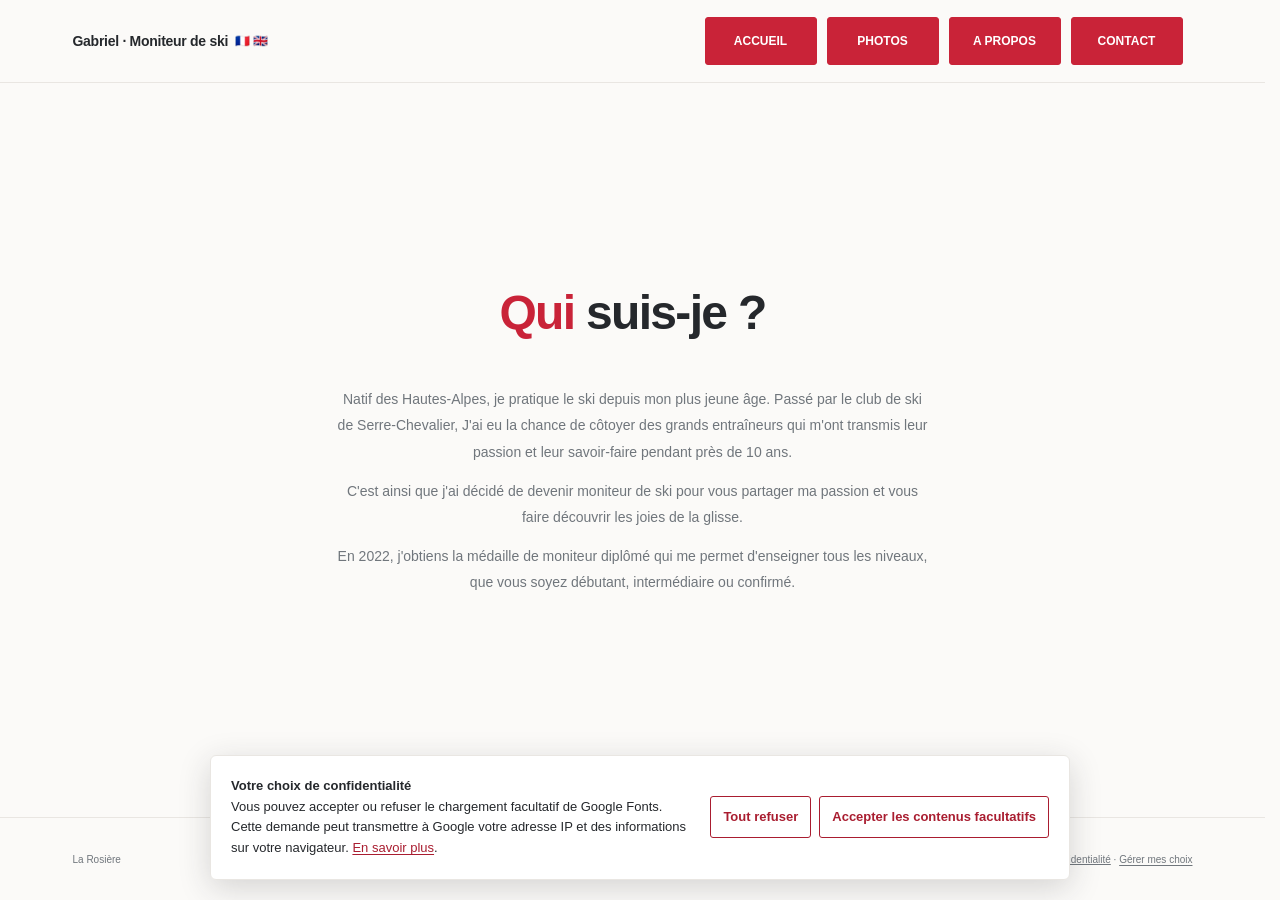
<file: a-propos.html>
<!doctype html>
<html lang="fr">
  <head>
    <meta charset="utf-8" />
    <meta name="viewport" content="width=device-width, initial-scale=1" />
    <meta
      name="description"
      content="Découvrez le parcours de Gabriel, moniteur de ski ESF à La Rosière."
    />
    <meta name="theme-color" content="#c92338" />
    <title>À propos — Gabriel, moniteur de ski à La Rosière</title>
    <link
      rel="stylesheet"
      href="consent.css"
    />
    <style>
      :root {
        color-scheme: light;
        --red: #c92338;
        --red-dark: #a91d30;
        --ink: #25282c;
        --muted: #70767c;
        --paper: #fbfaf8;
        --white: #fff;
        --line: #e9e6e2;
        --sans: "Poppins", sans-serif;
      }

      *,
      *::before,
      *::after {
        box-sizing: border-box;
      }

      html {
        scroll-behavior: smooth;
      }

      body {
        margin: 0;
        min-height: 100vh;
        min-height: 100svh;
        display: flex;
        flex-direction: column;
        background: var(--paper);
        color: var(--ink);
        font-family: var(--sans);
        -webkit-font-smoothing: antialiased;
      }

      a {
        color: inherit;
      }

      a:focus-visible {
        outline: 3px solid var(--red);
        outline-offset: 4px;
      }

      .shell {
        width: min(1120px, calc(100% - 56px));
        margin-inline: auto;
      }

      .site-header {
        border-bottom: 1px solid var(--line);
      }

      .navigation {
        display: flex;
        width: min(1120px, calc(100% - 56px));
        min-height: 82px;
        align-items: center;
        justify-content: space-between;
        gap: 25px;
        margin-inline: auto;
      }

      .brand {
        display: inline-flex;
        align-items: center;
        text-decoration: none;
      }

      .brand-copy {
        display: grid;
        gap: 3px;
      }

      .brand-title {
        display: flex;
        align-items: center;
        gap: 7px;
        font-size: 14px;
        letter-spacing: -0.02em;
      }

      .language-flags {
        display: inline-flex;
        flex: 0 0 auto;
        align-items: center;
        gap: 3px;
        color: inherit;
        font-size: 12px;
        letter-spacing: 0;
        line-height: 1;
        text-transform: none;
      }

      .language-flags > span {
        display: inline-block;
        color: inherit;
        font-size: 12px;
        letter-spacing: 0;
        line-height: 1;
        text-transform: none;
      }

      .brand-copy > span {
        color: var(--muted);
        font-size: 9px;
        font-weight: 700;
        letter-spacing: 0.14em;
        text-transform: uppercase;
      }

      .header-actions {
        display: flex;
        align-items: center;
        gap: 10px;
        margin-right: 10px;
      }

      .button {
        display: inline-flex;
        height: 48px;
        min-height: 48px;
        align-items: center;
        justify-content: center;
        gap: 12px;
        padding: 0 20px;
        border: 1px solid var(--red);
        border-radius: 3px;
        background: var(--red);
        color: var(--white);
        font-size: 12px;
        font-weight: 750;
        text-decoration: none;
        transition:
          background 160ms ease,
          border-color 160ms ease,
          transform 160ms ease;
      }

      .button:hover {
        transform: translateY(-2px);
        border-color: var(--red-dark);
        background: var(--red-dark);
      }

      .header-button {
        width: 112px;
        height: 48px;
        min-height: 48px;
        padding-inline: 8px;
        font-size: 12px;
      }

      main {
        display: grid;
        flex: 1;
        place-items: center;
        padding-block: 76px 88px;
      }

      .about {
        padding-block: 48px 56px;
        text-align: center;
      }

      .about h1 {
        max-width: 450px;
        margin: 0 auto 44px;
        font-size: clamp(34px, 4vw, 48px);
        font-weight: 700;
        letter-spacing: -0.035em;
        line-height: 1.2;
      }

      .about h1 span {
        color: var(--red);
      }

      .about p {
        max-width: calc(520px + 2cm);
        margin: 0 auto calc(0.5em + 5px);
        color: var(--muted);
        font-size: 14px;
        line-height: 1.9;
      }

      .about p:last-child {
        margin-bottom: 0;
      }

      .intro-footer {
        border-top: 1px solid var(--line);
        background: #f3f0ec;
      }

      .intro-footer-inner {
        display: flex;
        min-height: 88px;
        align-items: center;
        justify-content: space-between;
        gap: 25px;
      }

      .intro-footer p {
        margin: 0;
        color: #565c61;
        font-size: 12px;
        font-weight: 600;
      }

      .intro-footer strong {
        color: var(--red);
      }

      .text-link {
        color: var(--ink);
        font-size: 12px;
        font-weight: 750;
        text-decoration: none;
        white-space: nowrap;
      }

      .text-link span {
        margin-left: 6px;
        color: var(--red);
        font-size: 16px;
      }

      .site-footer {
        height: 82px;
        border-top: 1px solid var(--line);
      }

      .footer-inner {
        display: flex;
        height: 81px;
        min-height: 81px;
        align-items: center;
        justify-content: space-between;
        gap: 20px;
        color: var(--muted);
        font-size: 10px;
      }

      .footer-inner p {
        margin: 0;
      }

      @media (max-width: 850px) {
        .shell,
        .navigation {
          width: min(100% - 40px, 680px);
        }
      }

      @media (max-width: 700px) {
        .shell {
          width: min(100% - 36px, 560px);
        }

        .brand {
          margin-inline: auto;
        }

        .navigation {
          width: min(100% - 36px, 560px);
          flex-wrap: wrap;
          padding-block: 12px;
        }



        .header-actions {
          width: 100%;
          gap: 7px;
          margin-right: 0;
        }

        .header-button {
          width: auto;
          height: 48px;
          min-height: 48px;
          flex: 1;
          min-width: 0;
          padding-inline: 8px;
          font-size: 12px;
        }
      }

      @media (max-width: 620px) {
        .navigation {
          min-height: 70px;
        }

        .brand-title {
          gap: 5px;
          font-size: 12px;
        }

        main {
          padding-block: 53px 64px;
        }

        .intro-footer-inner {
          min-height: 80px;
          flex-wrap: wrap;
          gap: 10px 18px;
          padding-block: 18px;
        }

      }

      @media (prefers-reduced-motion: reduce) {
        *,
        *::before,
        *::after {
          scroll-behavior: auto !important;
          transition-duration: 0.01ms !important;
        }
      }
    </style>
    <link rel="stylesheet" href="header.css" />
    <link rel="stylesheet" href="footer.css" />
  </head>
  <body>
    <header class="site-header">
      <div class="navigation shell">
        <a class="brand" href="accueil/" aria-label="Accueil — Gabriel, moniteur de ski">
          <span class="brand-copy">
            <strong class="brand-title">
              Gabriel · Moniteur de ski
              <span class="language-flags" aria-label="Drapeaux français et britannique">
                <span role="img" aria-label="France">🇫🇷</span>
                <span role="img" aria-label="Grande-Bretagne">🇬🇧</span>
              </span>
            </strong>
          </span>
        </a>
        <nav class="header-actions" aria-label="Navigation principale">
          <a class="button header-button" href="accueil/">ACCUEIL</a>
          <a class="button header-button" href="photos/">PHOTOS</a>
          <a class="button header-button" href="a-propos/" aria-current="page">A PROPOS</a>
          <a class="button header-button" href="contact/">CONTACT</a>
        </nav>
      </div>
    </header>

    <main>
      <section class="about shell" aria-labelledby="about-title">
        <h1 id="about-title"><span>Qui</span> suis-je&nbsp;?</h1>
        <p>
          Natif des Hautes-Alpes, je pratique le ski depuis mon plus jeune âge. Passé par le club de ski de Serre-Chevalier,
          J'ai eu la chance de côtoyer des grands entraîneurs qui m'ont transmis leur passion et leur savoir-faire pendant près de 10 ans.
        </p>
        <p>
          C'est ainsi que j'ai décidé de devenir moniteur de ski pour vous partager ma passion et vous faire découvrir les joies
          de la glisse.
        </p>
        <p>
          En 2022, j'obtiens la médaille de moniteur diplômé qui me permet d'enseigner tous les
          niveaux, que vous soyez débutant, intermédiaire ou confirmé.
        </p>
      </section>

    </main>

    <footer class="site-footer">
      <div class="footer-inner shell">
        <p>La Rosière</p>
        <p>© Tous droits réservés</p>
        <p><a href="confidentialite/">Confidentialité</a> · <a class="consent-settings-link" href="#cookie-settings">Gérer mes choix</a></p>
      </div>
    </footer>
    <aside class="consent-banner" id="consent-banner" role="dialog" aria-labelledby="consent-title" aria-describedby="consent-description" hidden>
      <div>
        <strong id="consent-title">Votre choix de confidentialité</strong>
        <p id="consent-description">Vous pouvez accepter ou refuser le chargement facultatif de Google Fonts. Cette demande peut transmettre à Google votre adresse IP et des informations sur votre navigateur. <a href="confidentialite/">En savoir plus</a>.</p>
      </div>
      <div class="consent-actions">
        <button class="consent-button" id="consent-reject" type="button">Tout refuser</button>
        <button class="consent-button" id="consent-accept" type="button">Accepter les contenus facultatifs</button>
      </div>
    </aside>
    <script src="consent.js"></script>
  </body>
</html>
</file>
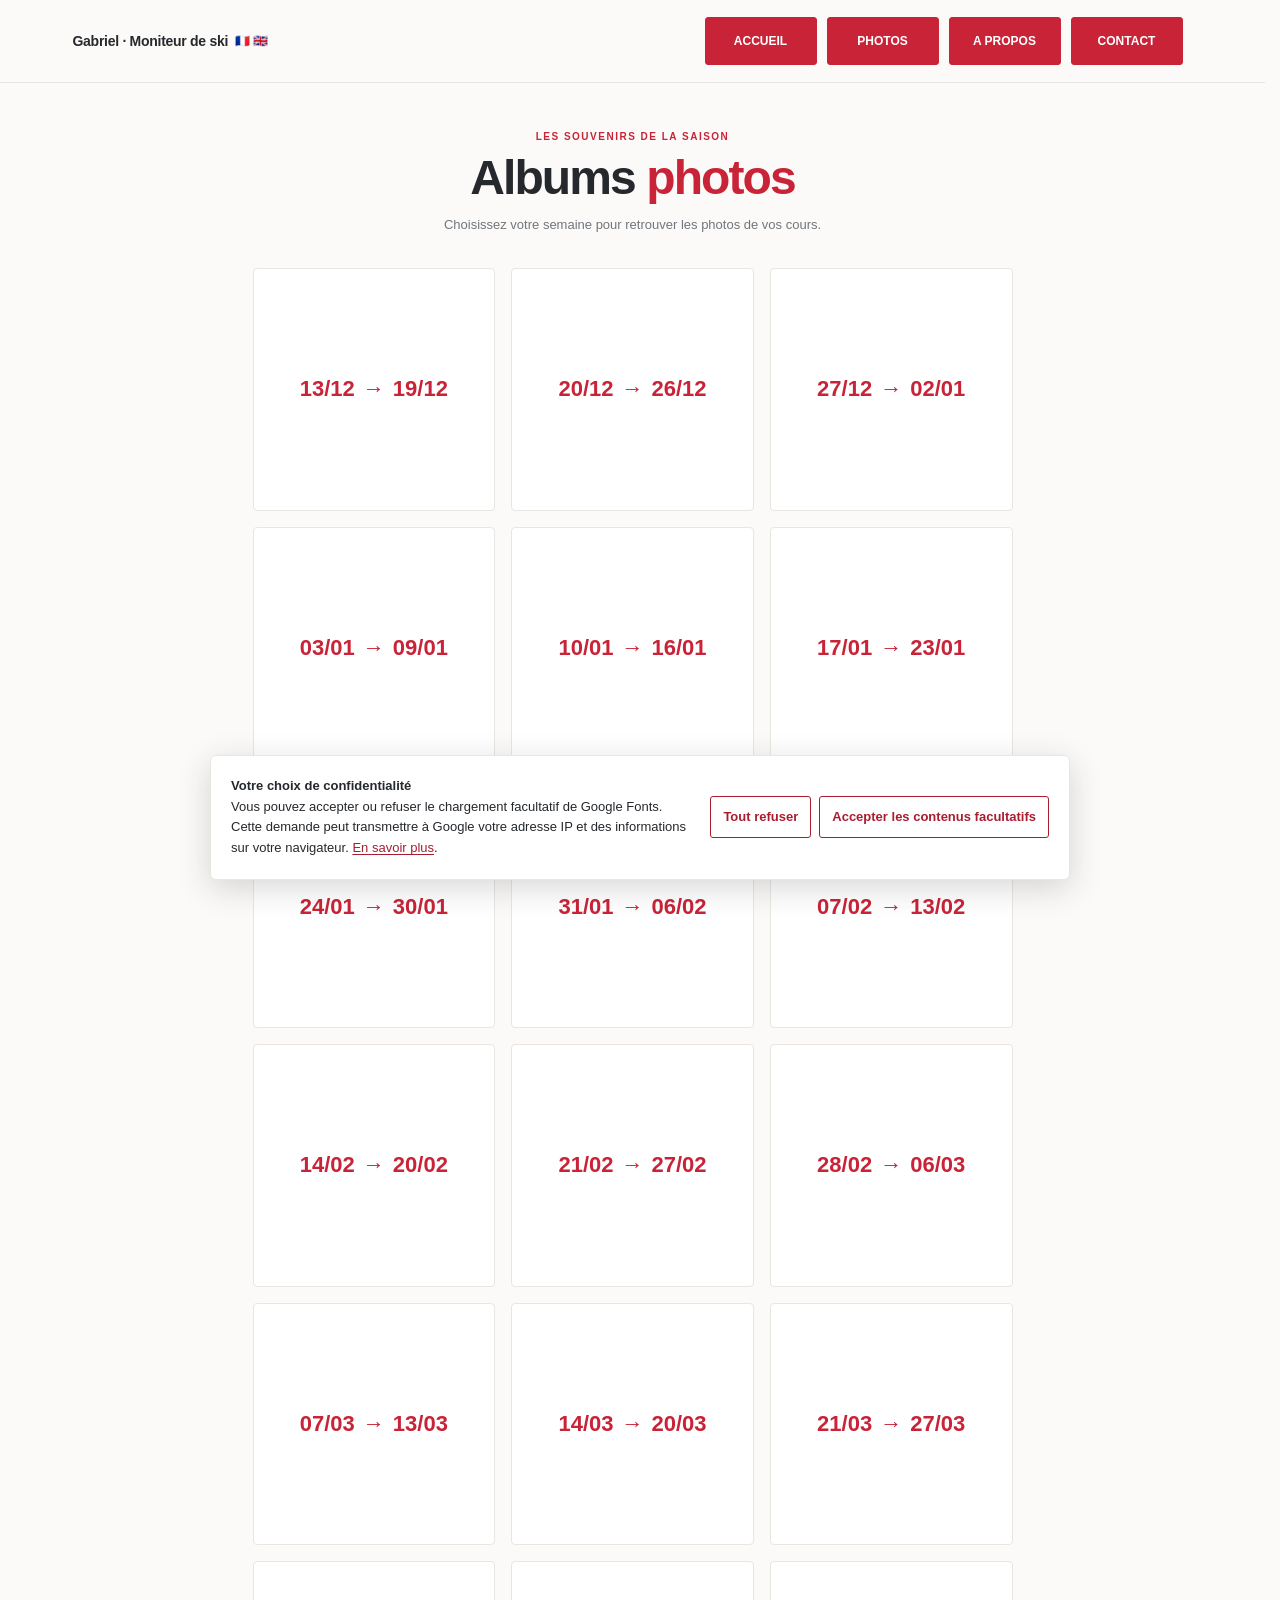
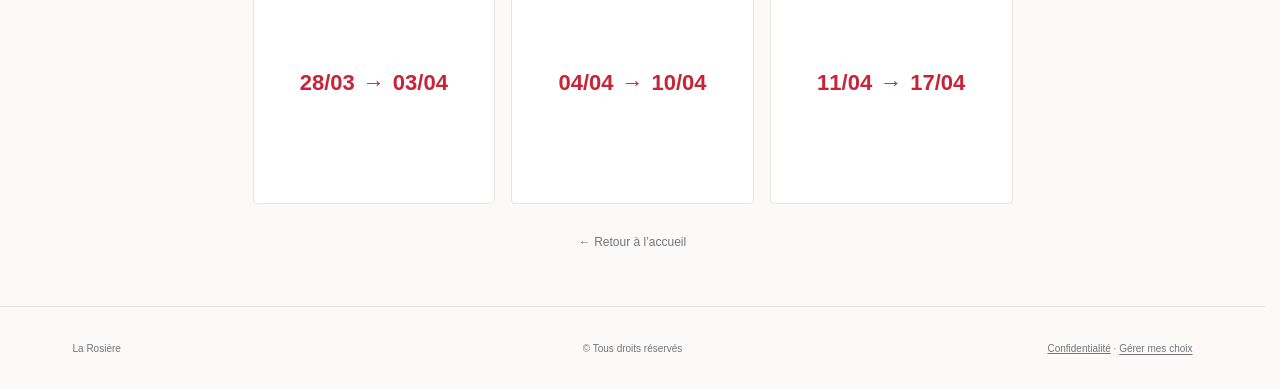
<file: albums.html>
<!doctype html>
<html lang="fr">
  <head>
    <meta charset="utf-8" />
    <meta name="viewport" content="width=device-width, initial-scale=1" />
    <meta
      name="description"
      content="Retrouvez les albums photos des cours de ski de Gabriel, classés par semaine à La Rosière."
    />
    <meta name="theme-color" content="#c92338" />
    <title>Albums photos — Gabriel, moniteur de ski à La Rosière</title>
    <link
      rel="stylesheet"
      href="consent.css"
    />
    <style>
      :root {
        color-scheme: light;
        --red: #c92338;
        --red-dark: #a91d30;
        --ink: #25282c;
        --muted: #70767c;
        --paper: #fbfaf8;
        --white: #fff;
        --line: #e9e6e2;
        --sans: "Poppins", sans-serif;
      }

      *,
      *::before,
      *::after {
        box-sizing: border-box;
      }

      body {
        display: flex;
        min-height: 100vh;
        min-height: 100svh;
        flex-direction: column;
        margin: 0;
        background: var(--paper);
        color: var(--ink);
        font-family: var(--sans);
        -webkit-font-smoothing: antialiased;
      }

      a {
        color: inherit;
      }

      a:focus-visible,
      button:focus-visible {
        outline: 3px solid var(--red);
        outline-offset: 4px;
      }

      .shell {
        width: min(1120px, calc(100% - 56px));
        margin-inline: auto;
      }

      .site-header {
        border-bottom: 1px solid var(--line);
      }

      .site-footer {
        border-top: 1px solid var(--line);
      }

      .navigation {
        display: flex;
        width: min(1120px, calc(100% - 56px));
        min-height: 82px;
        align-items: center;
        justify-content: space-between;
        gap: 25px;
        margin-inline: auto;
      }

      .brand {
        display: inline-flex;
        align-items: center;
        text-decoration: none;
      }

      .brand-title {
        display: flex;
        align-items: center;
        gap: 7px;
        font-size: 14px;
        letter-spacing: -0.02em;
      }

      .language-flags {
        display: inline-flex;
        flex: 0 0 auto;
        align-items: center;
        gap: 3px;
        color: inherit;
        font-size: 12px;
        letter-spacing: 0;
        line-height: 1;
        text-transform: none;
      }

      .language-flags > span {
        display: inline-block;
        color: inherit;
        font-size: 12px;
        letter-spacing: 0;
        line-height: 1;
        text-transform: none;
      }

      .header-actions {
        display: flex;
        align-items: center;
        gap: 10px;
        margin-right: 10px;
      }

      .button {
        display: inline-flex;
        min-height: 48px;
        align-items: center;
        justify-content: center;
        padding: 0 20px;
        border: 1px solid var(--red);
        border-radius: 3px;
        background: var(--red);
        color: var(--white);
        font-size: 12px;
        font-weight: 750;
        text-decoration: none;
        transition:
          background 160ms ease,
          border-color 160ms ease,
          transform 160ms ease;
      }

      .button:hover {
        transform: translateY(-2px);
        border-color: var(--red-dark);
        background: var(--red-dark);
      }

      .header-button {
        width: 112px;
        height: 48px;
        min-height: 48px;
        padding-inline: 8px;
        font-size: 12px;
      }

      main {
        flex: 1;
        padding-block: 48px 56px;
      }

      .page-intro {
        max-width: 650px;
        margin: 0 auto 32px;
        text-align: center;
      }

      .eyebrow {
        margin: 0 0 8px;
        color: var(--red);
        font-size: 10px;
        font-weight: 800;
        letter-spacing: 0.15em;
        text-transform: uppercase;
      }

      h1,
      p {
        margin-top: 0;
      }

      h1 {
        margin-bottom: 10px;
        font-size: clamp(32px, 4vw, 48px);
        letter-spacing: -0.04em;
        line-height: 1.15;
      }

      h1 span {
        color: var(--red);
      }

      .intro {
        max-width: 520px;
        margin: 0 auto;
        color: var(--muted);
        font-size: 13px;
        line-height: 1.6;
      }

      .album-grid {
        display: grid;
        max-width: 760px;
        grid-template-columns: repeat(3, minmax(0, 1fr));
        gap: 16px;
        margin-inline: auto;
      }

      .album-button {
        display: flex;
        aspect-ratio: 1;
        flex-direction: column;
        align-items: center;
        justify-content: center;
        gap: 8px;
        padding: 12px;
        border: 1px solid var(--line);
        border-radius: 4px;
        background: var(--white);
        color: var(--ink);
        font: inherit;
        text-align: center;
      }

      .album-button strong {
        color: var(--red);
        font-size: clamp(14px, 2.3vw, 20px);
        font-weight: 700;
      }

      .album-button span {
        color: var(--muted);
        font-size: 11px;
      }

      .album-button:not(:disabled):hover,
      .album-button:not(:disabled):focus-visible {
        border-color: var(--red);
        background: #fffafa;
        cursor: pointer;
      }

      .album-button .album-date {
        display: grid;
        justify-items: center;
        gap: 4px;
      }

      .album-button .album-date-range {
        display: flex;
        align-items: center;
        gap: 8px;
        font-size: clamp(17px, 2.6vw, 22px);
      }

      .album-button .album-date-range span {
        color: var(--red);
        font-size: inherit;
      }

      .album-button .album-date-arrow {
        font-size: 16px;
      }

      .page-end {
        margin-top: 28px;
        text-align: center;
      }

      .back-link {
        color: var(--muted);
        font-size: 12px;
        text-decoration: none;
      }

      .back-link:hover {
        color: var(--red);
      }

      .footer-inner {
        display: flex;
        min-height: 82px;
        align-items: center;
        justify-content: space-between;
        gap: 20px;
        color: var(--muted);
        font-size: 10px;
      }

      .footer-inner p {
        margin: 0;
      }

      @media (max-width: 850px) {
        .shell,
        .navigation {
          width: min(100% - 40px, 680px);
        }
      }

      @media (max-width: 700px) {
        .shell,
        .navigation {
          width: min(100% - 36px, 560px);
        }

        .brand {
          margin-inline: auto;
        }

        .navigation {
          flex-wrap: wrap;
          padding-block: 12px;
        }



        .header-actions {
          width: 100%;
          gap: 7px;
          margin-right: 0;
        }

        .header-button {
          width: auto;
          height: 48px;
          min-height: 48px;
          flex: 1;
          min-width: 0;
          padding-inline: 8px;
          font-size: 12px;
        }

        main {
          padding-block: 32px 40px;
        }

        .album-grid {
          gap: 10px;
        }
      }

      @media (max-width: 420px) {
        .album-button {
          gap: 5px;
          padding: 8px;
        }

        .album-button .album-date-range {
          gap: 3px;
          font-size: 10px;
        }

        .album-button .album-date-arrow {
          font-size: 12px;
        }

        .album-button span {
          font-size: 9px;
        }
      }

      @media (max-width: 620px) {
        .header-button {
          height: 48px;
          min-height: 48px;
          padding-inline: 8px;
          font-size: 12px;
        }

        .brand-title {
          gap: 5px;
          font-size: 12px;
        }

      }

      @media (prefers-reduced-motion: reduce) {
        *,
        *::before,
        *::after {
          transition-duration: 0.01ms !important;
        }
      }
    </style>
    <link rel="stylesheet" href="header.css" />
    <link rel="stylesheet" href="footer.css" />
  </head>
  <body>
    <header class="site-header">
      <div class="navigation shell">
        <a class="brand" href="accueil/" aria-label="Accueil — Gabriel, moniteur de ski">
          <span class="brand-copy">
            <strong class="brand-title">
              Gabriel · Moniteur de ski
              <span class="language-flags" aria-label="Drapeaux français et britannique">
                <span role="img" aria-label="France">🇫🇷</span>
                <span role="img" aria-label="Grande-Bretagne">🇬🇧</span>
              </span>
            </strong>
          </span>
        </a>
        <nav class="header-actions" aria-label="Navigation principale">
          <a class="button header-button" href="accueil/">ACCUEIL</a>
          <a class="button header-button" href="photos/" aria-current="page">PHOTOS</a>
          <a class="button header-button" href="a-propos/">A PROPOS</a>
          <a class="button header-button" href="contact/">CONTACT</a>
        </nav>
      </div>
    </header>

    <main class="shell">
      <header class="page-intro">
        <p class="eyebrow">Les souvenirs de la saison</p>
        <h1>Albums <span>photos</span></h1>
        <p class="intro">
          Choisissez votre semaine pour retrouver les photos de vos cours.
        </p>
      </header>

      <section class="album-grid" aria-label="Albums photos classés par semaine">
        <button class="album-button" type="button" disabled aria-label="Semaine 01 : du 13/12 au 19/12">
          <strong class="album-date">
            <span class="album-date-range">
              <span>13/12</span><span class="album-date-arrow" aria-hidden="true">→</span><span>19/12</span>
            </span>
          </strong>
        </button>
        <button class="album-button" type="button" disabled aria-label="Semaine 02 : du 20/12 au 26/12">
          <strong class="album-date">
            <span class="album-date-range">
              <span>20/12</span><span class="album-date-arrow" aria-hidden="true">→</span><span>26/12</span>
            </span>
          </strong>
        </button>
        <button class="album-button" type="button" disabled aria-label="Semaine 03 : du 27/12 au 02/01">
          <strong class="album-date">
            <span class="album-date-range">
              <span>27/12</span><span class="album-date-arrow" aria-hidden="true">→</span><span>02/01</span>
            </span>
          </strong>
        </button>
        <button class="album-button" type="button" disabled aria-label="Semaine 04 : du 03/01 au 09/01">
          <strong class="album-date">
            <span class="album-date-range">
              <span>03/01</span><span class="album-date-arrow" aria-hidden="true">→</span><span>09/01</span>
            </span>
          </strong>
        </button>
        <button class="album-button" type="button" disabled aria-label="Semaine 05 : du 10/01 au 16/01">
          <strong class="album-date">
            <span class="album-date-range">
              <span>10/01</span><span class="album-date-arrow" aria-hidden="true">→</span><span>16/01</span>
            </span>
          </strong>
        </button>
        <button class="album-button" type="button" disabled aria-label="Semaine 06 : du 17/01 au 23/01">
          <strong class="album-date">
            <span class="album-date-range">
              <span>17/01</span><span class="album-date-arrow" aria-hidden="true">→</span><span>23/01</span>
            </span>
          </strong>
        </button>
        <button class="album-button" type="button" disabled aria-label="Semaine 07 : du 24/01 au 30/01">
          <strong class="album-date">
            <span class="album-date-range">
              <span>24/01</span><span class="album-date-arrow" aria-hidden="true">→</span><span>30/01</span>
            </span>
          </strong>
        </button>
        <button class="album-button" type="button" disabled aria-label="Semaine 08 : du 31/01 au 06/02">
          <strong class="album-date">
            <span class="album-date-range">
              <span>31/01</span><span class="album-date-arrow" aria-hidden="true">→</span><span>06/02</span>
            </span>
          </strong>
        </button>
        <button class="album-button" type="button" disabled aria-label="Semaine 09 : du 07/02 au 13/02">
          <strong class="album-date">
            <span class="album-date-range">
              <span>07/02</span><span class="album-date-arrow" aria-hidden="true">→</span><span>13/02</span>
            </span>
          </strong>
        </button>
        <button class="album-button" type="button" disabled aria-label="Semaine 10 : du 14/02 au 20/02">
          <strong class="album-date">
            <span class="album-date-range">
              <span>14/02</span><span class="album-date-arrow" aria-hidden="true">→</span><span>20/02</span>
            </span>
          </strong>
        </button>
        <button class="album-button" type="button" disabled aria-label="Semaine 11 : du 21/02 au 27/02">
          <strong class="album-date">
            <span class="album-date-range">
              <span>21/02</span><span class="album-date-arrow" aria-hidden="true">→</span><span>27/02</span>
            </span>
          </strong>
        </button>
        <button class="album-button" type="button" disabled aria-label="Semaine 12 : du 28/02 au 06/03">
          <strong class="album-date">
            <span class="album-date-range">
              <span>28/02</span><span class="album-date-arrow" aria-hidden="true">→</span><span>06/03</span>
            </span>
          </strong>
        </button>
        <button class="album-button" type="button" disabled aria-label="Semaine 13 : du 07/03 au 13/03">
          <strong class="album-date">
            <span class="album-date-range">
              <span>07/03</span><span class="album-date-arrow" aria-hidden="true">→</span><span>13/03</span>
            </span>
          </strong>
        </button>
        <button class="album-button" type="button" disabled aria-label="Semaine 14 : du 14/03 au 20/03">
          <strong class="album-date">
            <span class="album-date-range">
              <span>14/03</span><span class="album-date-arrow" aria-hidden="true">→</span><span>20/03</span>
            </span>
          </strong>
        </button>
        <button class="album-button" type="button" disabled aria-label="Semaine 15 : du 21/03 au 27/03">
          <strong class="album-date">
            <span class="album-date-range">
              <span>21/03</span><span class="album-date-arrow" aria-hidden="true">→</span><span>27/03</span>
            </span>
          </strong>
        </button>
        <button class="album-button" type="button" disabled aria-label="Semaine 16 : du 28/03 au 03/04">
          <strong class="album-date">
            <span class="album-date-range">
              <span>28/03</span><span class="album-date-arrow" aria-hidden="true">→</span><span>03/04</span>
            </span>
          </strong>
        </button>
        <button class="album-button" type="button" disabled aria-label="Semaine 17 : du 04/04 au 10/04">
          <strong class="album-date">
            <span class="album-date-range">
              <span>04/04</span><span class="album-date-arrow" aria-hidden="true">→</span><span>10/04</span>
            </span>
          </strong>
        </button>
        <button class="album-button" type="button" disabled aria-label="Semaine 18 : du 11/04 au 17/04">
          <strong class="album-date">
            <span class="album-date-range">
              <span>11/04</span><span class="album-date-arrow" aria-hidden="true">→</span><span>17/04</span>
            </span>
          </strong>
        </button>
      </section>

      <div class="page-end">
        <a class="back-link" href="accueil/"><span aria-hidden="true">←</span> Retour à l’accueil</a>
      </div>
    </main>

    <footer class="site-footer">
      <div class="footer-inner shell">
        <p>La Rosière</p>
        <p>© Tous droits réservés</p>
        <p><a href="confidentialite/">Confidentialité</a> · <a class="consent-settings-link" href="#cookie-settings">Gérer mes choix</a></p>
      </div>
    </footer>

    <aside class="consent-banner" id="consent-banner" role="dialog" aria-labelledby="consent-title" aria-describedby="consent-description" hidden>
      <div>
        <strong id="consent-title">Votre choix de confidentialité</strong>
        <p id="consent-description">Vous pouvez accepter ou refuser le chargement facultatif de Google Fonts. Cette demande peut transmettre à Google votre adresse IP et des informations sur votre navigateur. <a href="confidentialite/">En savoir plus</a>.</p>
      </div>
      <div class="consent-actions">
        <button class="consent-button" id="consent-reject" type="button">Tout refuser</button>
        <button class="consent-button" id="consent-accept" type="button">Accepter les contenus facultatifs</button>
      </div>
    </aside>
    <script src="consent.js"></script>
  </body>
</html>
</file>
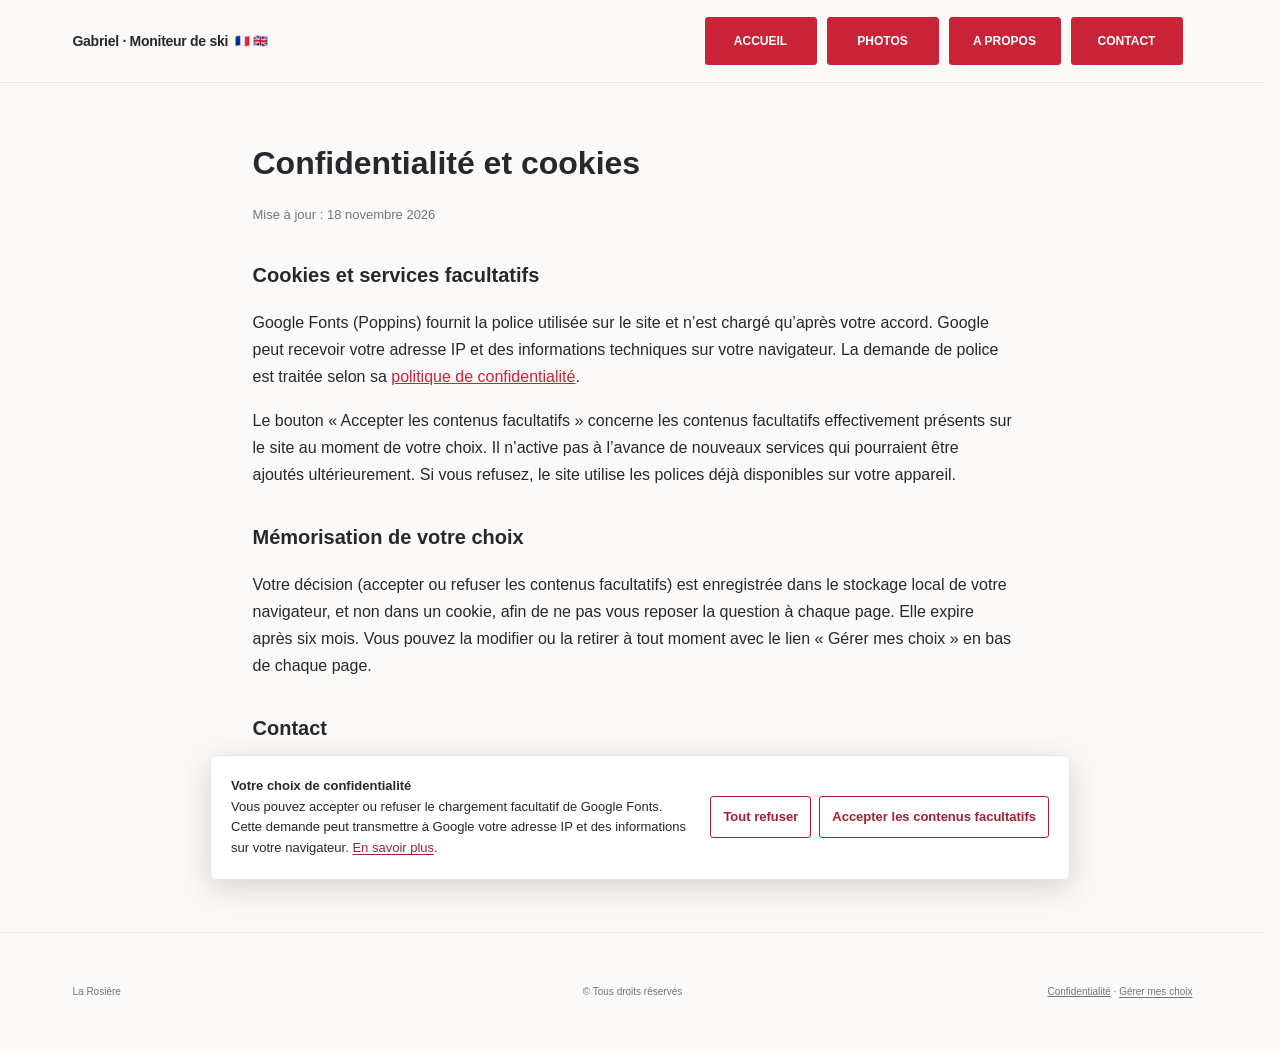
<file: confidentialite.html>
<!doctype html>
<html lang="fr">
  <head>
    <meta charset="utf-8" />
    <meta name="viewport" content="width=device-width, initial-scale=1" />
    <meta name="theme-color" content="#c92338" />
    <title>Confidentialité et cookies — Gabriel, moniteur de ski à La Rosière</title>
    <link rel="stylesheet" href="consent.css" />
    <style>
      :root {
        color-scheme: light;
        --red: #c92338;
        --red-dark: #a91d30;
        --ink: #25282c;
        --muted: #70767c;
        --paper: #fbfaf8;
        --white: #fff;
        --line: #e9e6e2;
        --sans: "Poppins", sans-serif;
      }

      * {
        box-sizing: border-box;
      }

      body {
        min-height: 100vh;
        margin: 0;
        background: var(--paper);
        color: var(--ink);
        font: 16px/1.7 Arial, sans-serif;
      }

      main,
      footer {
        width: min(760px, calc(100% - 40px));
        margin-inline: auto;
      }

      main a,
      footer a {
        color: var(--red);
      }

      main {
        padding-block: 40px 56px;
      }

      h1 {
        line-height: 1.2;
      }

      h2 {
        margin-top: 32px;
        font-size: 20px;
      }

      .updated {
        color: var(--muted);
        font-size: 13px;
      }

      footer {
        padding-block: 18px;
        border-top: 1px solid var(--line);
        font-size: 13px;
      }
    </style>
    <link rel="stylesheet" href="header.css" />
    <link rel="stylesheet" href="footer.css" />
  </head>
  <body>
    <header class="site-header">
      <div class="navigation shell">
        <a class="brand" href="accueil/" aria-label="Accueil — Gabriel, moniteur de ski">
          <span class="brand-copy">
            <strong class="brand-title">
              Gabriel · Moniteur de ski
              <span class="language-flags" aria-label="Drapeaux français et britannique">
                <span role="img" aria-label="France">🇫🇷</span>
                <span role="img" aria-label="Grande-Bretagne">🇬🇧</span>
              </span>
            </strong>
          </span>
        </a>
        <nav class="header-actions" aria-label="Navigation principale">
          <a class="button header-button" href="accueil/">ACCUEIL</a>
          <a class="button header-button" href="photos/">PHOTOS</a>
          <a class="button header-button" href="a-propos/">A PROPOS</a>
          <a class="button header-button" href="contact/">CONTACT</a>
        </nav>
      </div>
    </header>
    <main>
      <h1>Confidentialité et cookies</h1>
      <p class="updated">Mise à jour : 18 novembre 2026</p>

      <h2>Cookies et services facultatifs</h2>
      <p>
        Google Fonts (Poppins) fournit la police utilisée sur le site et n’est chargé qu’après
        votre accord. Google peut recevoir votre adresse IP et des informations techniques sur
        votre navigateur. La demande de police est traitée selon sa
        <a href="https://policies.google.com/privacy" rel="noopener noreferrer" target="_blank">politique de confidentialité</a>.
      </p>
      <p>
        Le bouton « Accepter les contenus facultatifs » concerne les contenus facultatifs
        effectivement présents sur le site au moment de votre choix. Il n’active pas à l’avance
        de nouveaux services qui pourraient être ajoutés ultérieurement. Si vous refusez, le site
        utilise les polices déjà disponibles sur votre appareil.
      </p>

      <h2>Mémorisation de votre choix</h2>
      <p>
        Votre décision (accepter ou refuser les contenus facultatifs) est enregistrée dans le
        stockage local de votre navigateur, et non dans un cookie, afin de ne pas vous reposer la
        question à chaque page. Elle expire après six mois. Vous pouvez la modifier ou la retirer
        à tout moment avec le lien « Gérer mes choix » en bas de chaque page.
      </p>

      <h2>Contact</h2>
      <p>
        Pour toute question relative à ces informations ou à votre choix, écrivez à
        <a href="mailto:veillon98@gmail.com">veillon98@gmail.com</a>.
      </p>
      <p>
        Cette notice décrit les services actuellement repérés. Elle devra être mise à jour si
        d’autres cookies, traceurs, intégrations ou traitements de données sont ajoutés.
      </p>
    </main>
    <footer class="site-footer">
      <div class="footer-inner">
        <p>La Rosière</p>
        <p>© Tous droits réservés</p>
        <p><a href="confidentialite/">Confidentialité</a> · <a class="consent-settings-link" href="#cookie-settings">Gérer mes choix</a></p>
      </div>
    </footer>
    <aside class="consent-banner" id="consent-banner" role="dialog" aria-labelledby="consent-title" aria-describedby="consent-description" hidden>
      <div>
        <strong id="consent-title">Votre choix de confidentialité</strong>
        <p id="consent-description">Vous pouvez accepter ou refuser le chargement facultatif de Google Fonts. Cette demande peut transmettre à Google votre adresse IP et des informations sur votre navigateur. <a href="confidentialite/">En savoir plus</a>.</p>
      </div>
      <div class="consent-actions">
        <button class="consent-button" id="consent-reject" type="button">Tout refuser</button>
        <button class="consent-button" id="consent-accept" type="button">Accepter les contenus facultatifs</button>
      </div>
    </aside>
    <script src="consent.js"></script>
  </body>
</html>
</file>
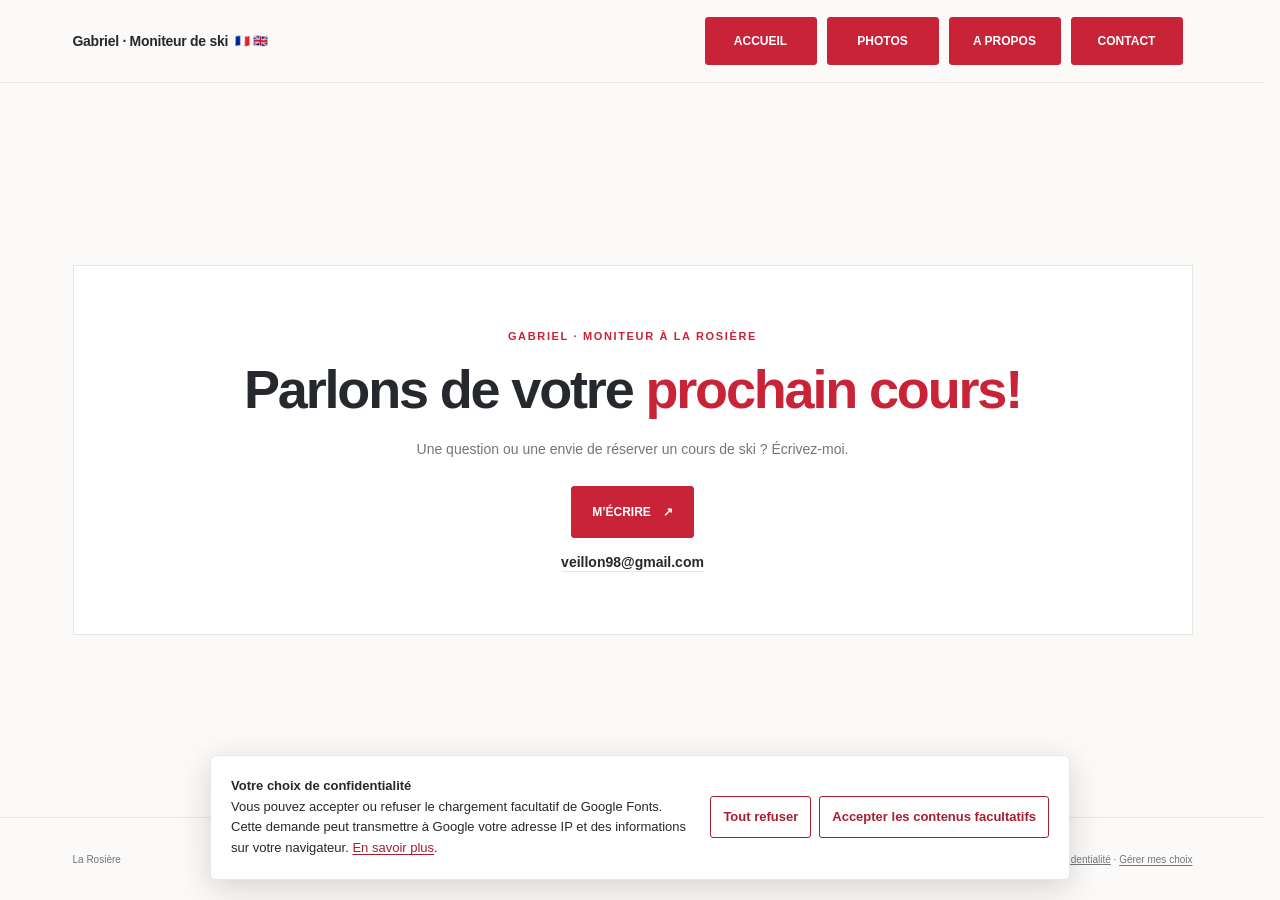
<file: contact.html>
<!doctype html>
<html lang="fr">
  <head>
    <meta charset="utf-8" />
    <meta name="viewport" content="width=device-width, initial-scale=1" />
    <meta
      name="description"
      content="Contactez Gabriel, moniteur de ski ESF à La Rosière, pour vos cours et toute question."
    />
    <meta name="theme-color" content="#c92338" />
    <title>Contact — Gabriel, moniteur de ski à La Rosière</title>
    <link
      rel="stylesheet"
      href="consent.css"
    />
    <style>
      :root {
        color-scheme: light;
        --red: #c92338;
        --red-dark: #a91d30;
        --ink: #25282c;
        --muted: #70767c;
        --paper: #fbfaf8;
        --white: #fff;
        --line: #e9e6e2;
        --sans: "Poppins", sans-serif;
      }

      *,
      *::before,
      *::after {
        box-sizing: border-box;
      }

      html {
        scroll-behavior: smooth;
      }

      body {
        display: flex;
        min-height: 100vh;
        min-height: 100svh;
        flex-direction: column;
        margin: 0;
        background: var(--paper);
        color: var(--ink);
        font-family: var(--sans);
        -webkit-font-smoothing: antialiased;
      }

      a {
        color: inherit;
      }

      a:focus-visible {
        outline: 3px solid var(--red);
        outline-offset: 4px;
      }

      .shell {
        width: min(1120px, calc(100% - 56px));
        margin-inline: auto;
      }

      .site-header {
        border-bottom: 1px solid var(--line);
      }

      .navigation {
        display: flex;
        min-height: 82px;
        align-items: center;
        justify-content: space-between;
        gap: 25px;
        margin-inline: auto;
      }

      .brand {
        display: inline-flex;
        align-items: center;
        text-decoration: none;
      }

      .brand-title {
        display: flex;
        align-items: center;
        gap: 7px;
        font-size: 14px;
        letter-spacing: -0.02em;
      }

      .language-flags {
        display: inline-flex;
        flex: 0 0 auto;
        align-items: center;
        gap: 3px;
        color: inherit;
        font-size: 12px;
        letter-spacing: 0;
        line-height: 1;
        text-transform: none;
      }

      .language-flags > span {
        display: inline-block;
        color: inherit;
        font-size: 12px;
        letter-spacing: 0;
        line-height: 1;
        text-transform: none;
      }

      .header-actions {
        display: flex;
        align-items: center;
        gap: 10px;
        margin-right: 10px;
      }

      .button {
        display: inline-flex;
        min-height: 48px;
        align-items: center;
        justify-content: center;
        gap: 12px;
        padding: 0 20px;
        border: 1px solid var(--red);
        border-radius: 3px;
        background: var(--red);
        color: var(--white);
        font-size: 12px;
        font-weight: 750;
        text-decoration: none;
        transition:
          background 160ms ease,
          border-color 160ms ease,
          transform 160ms ease;
      }

      .button:hover {
        transform: translateY(-2px);
        border-color: var(--red-dark);
        background: var(--red-dark);
      }

      .header-button {
        width: 112px;
        padding-inline: 8px;
      }

      main {
        display: grid;
        flex: 1;
        place-items: center;
        padding-block: 48px;
      }

      .contact {
        padding: clamp(30px, 6vw, 64px);
        border: 1px solid var(--line);
        background: var(--white);
        text-align: center;
      }

      .eyebrow {
        margin: 0 0 16px;
        color: var(--red);
        font-size: 11px;
        font-weight: 800;
        letter-spacing: 0.15em;
        text-transform: uppercase;
      }

      h1 {
        margin: 0 auto 16px;
        font-size: clamp(36px, 5.5vw, 54px);
        font-weight: 700;
        letter-spacing: -0.04em;
        line-height: 1.15;
      }

      h1 span {
        color: var(--red);
      }

      .contact-description {
        max-width: 480px;
        margin: 0 auto 24px;
        color: var(--muted);
        font-size: 14px;
        line-height: 1.9;
      }

      .contact-button {
        min-height: 52px;
      }

      .contact-email {
        margin: 16px 0 0;
        font-size: 14px;
        font-weight: 600;
      }

      .contact-email a {
        text-decoration-color: var(--line);
        text-underline-offset: 4px;
      }

      .contact-email a:hover {
        color: var(--red);
        text-decoration-color: currentColor;
      }

      .site-footer {
        height: 83px;
        border-top: 1px solid var(--line);
      }

      .footer-inner {
        display: flex;
        height: 82px;
        min-height: 82px;
        align-items: center;
        justify-content: space-between;
        gap: 20px;
        color: var(--muted);
        font-size: 10px;
      }

      .footer-inner p {
        margin: 0;
      }

      @media (max-width: 850px) {
        .shell,
        .navigation {
          width: min(100% - 40px, 680px);
        }
      }

      @media (max-width: 700px) {
        .shell,
        .navigation {
          width: min(100% - 36px, 560px);
        }

        .brand {
          margin-inline: auto;
        }

        .navigation {
          flex-wrap: wrap;
          padding-block: 12px;
        }



        .header-actions {
          width: 100%;
          gap: 7px;
          margin-right: 0;
        }

        .header-button {
          width: auto;
          flex: 1;
          min-width: 0;
          padding-inline: 8px;
          font-size: 12px;
        }

        main {
          padding-block: 40px;
        }
      }

      @media (max-width: 620px) {
        .navigation {
          min-height: 70px;
        }

        .brand-title {
          gap: 5px;
          font-size: 12px;
        }

        .contact {
          padding: 34px 22px;
        }

        .contact-description {
          font-size: 13px;
        }

        .footer-inner {
          height: auto;
          min-height: 58px;
        }

        .site-footer {
          height: auto;
        }
      }

      @media (prefers-reduced-motion: reduce) {
        *,
        *::before,
        *::after {
          scroll-behavior: auto !important;
          transition-duration: 0.01ms !important;
        }
      }
    </style>
    <link rel="stylesheet" href="header.css" />
    <link rel="stylesheet" href="footer.css" />
  </head>
  <body>
    <header class="site-header">
      <div class="navigation shell">
        <a class="brand" href="accueil/" aria-label="Accueil — Gabriel, moniteur de ski">
          <span class="brand-copy">
            <strong class="brand-title">
              Gabriel · Moniteur de ski
              <span class="language-flags" aria-label="Drapeaux français et britannique">
                <span role="img" aria-label="France">🇫🇷</span>
                <span role="img" aria-label="Grande-Bretagne">🇬🇧</span>
              </span>
            </strong>
          </span>
        </a>
        <nav class="header-actions" aria-label="Navigation principale">
          <a class="button header-button" href="accueil/">ACCUEIL</a>
          <a class="button header-button" href="photos/">PHOTOS</a>
          <a class="button header-button" href="a-propos/">A PROPOS</a>
          <a class="button header-button" href="contact/" aria-current="page">CONTACT</a>
        </nav>
      </div>
    </header>

    <main>
      <section class="contact shell" aria-labelledby="contact-title">
        <p class="eyebrow">Gabriel · Moniteur à La Rosière</p>
        <h1 id="contact-title">Parlons de votre <span>prochain cours!</span></h1>
        <p class="contact-description">
          Une question ou une envie de réserver un cours de ski&nbsp;? Écrivez-moi.
        </p>
        <a class="button contact-button" href="mailto:veillon98@gmail.com?subject=Demande%20de%20cours%20de%20ski">
          M’ÉCRIRE <span aria-hidden="true">↗</span>
        </a>
        <p class="contact-email">
          <a href="mailto:veillon98@gmail.com">veillon98@gmail.com</a>
        </p>
      </section>
    </main>

    <footer class="site-footer">
      <div class="footer-inner shell">
        <p>La Rosière</p>
        <p>© Tous droits réservés</p>
        <p><a href="confidentialite/">Confidentialité</a> · <a class="consent-settings-link" href="#cookie-settings">Gérer mes choix</a></p>
      </div>
    </footer>
    <aside class="consent-banner" id="consent-banner" role="dialog" aria-labelledby="consent-title" aria-describedby="consent-description" hidden>
      <div>
        <strong id="consent-title">Votre choix de confidentialité</strong>
        <p id="consent-description">Vous pouvez accepter ou refuser le chargement facultatif de Google Fonts. Cette demande peut transmettre à Google votre adresse IP et des informations sur votre navigateur. <a href="confidentialite/">En savoir plus</a>.</p>
      </div>
      <div class="consent-actions">
        <button class="consent-button" id="consent-reject" type="button">Tout refuser</button>
        <button class="consent-button" id="consent-accept" type="button">Accepter les contenus facultatifs</button>
      </div>
    </aside>
    <script src="consent.js"></script>
  </body>
</html>
</file>
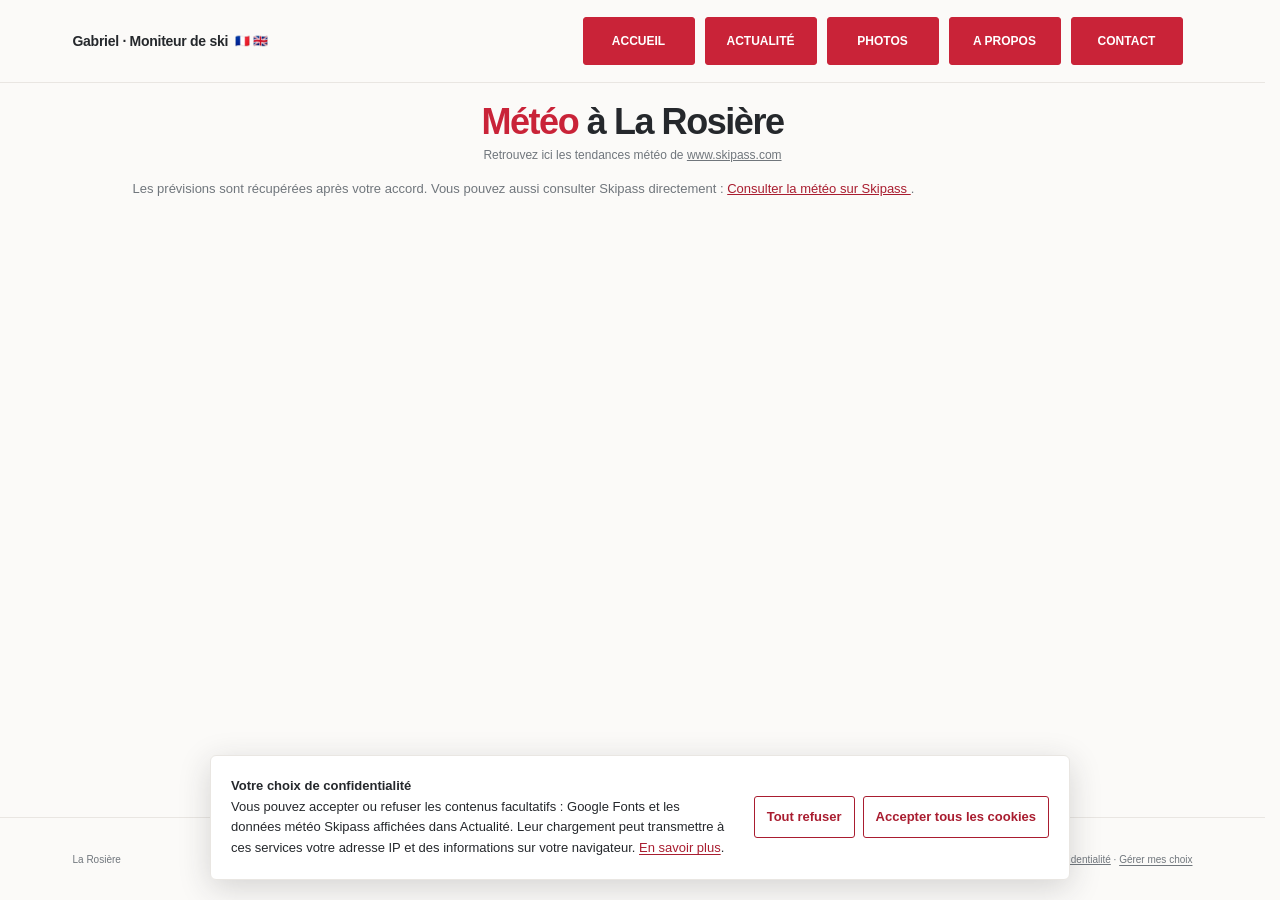
<file: météo.html>
<!doctype html>
<html lang="fr">
  <head>
    <meta charset="utf-8" />
    <meta name="viewport" content="width=device-width, initial-scale=1" />
    <meta
      name="description"
      content="Les tendances météo de La Rosière selon Skipass."
    />
    <meta name="theme-color" content="#c92338" />
    <title>Météo — Gabriel, moniteur de ski à La Rosière</title>
    <link rel="stylesheet" href="consent.css" />
    <style>
      :root {
        color-scheme: light;
        --red: #c92338;
        --red-dark: #a91d30;
        --ink: #25282c;
        --muted: #70767c;
        --paper: #fbfaf8;
        --white: #fff;
        --line: #e9e6e2;
        --sans: "Poppins", sans-serif;
      }

      *,
      *::before,
      *::after {
        box-sizing: border-box;
      }

      body {
        display: flex;
        min-height: 100vh;
        min-height: 100svh;
        flex-direction: column;
        margin: 0;
        background: var(--paper);
        color: var(--ink);
        font-family: var(--sans);
        -webkit-font-smoothing: antialiased;
      }

      a {
        color: inherit;
      }

      a:focus-visible,
      button:focus-visible {
        outline: 3px solid var(--red);
        outline-offset: 4px;
      }

      .shell {
        width: min(1120px, calc(100% - 56px));
        margin-inline: auto;
      }

      .site-header,
      .site-footer {
        border-color: var(--line);
        border-style: solid;
      }

      .site-header {
        border-width: 0 0 1px;
      }

      .site-footer {
        border-width: 1px 0 0;
      }

      .navigation {
        display: flex;
        width: min(1120px, calc(100% - 56px));
        min-height: 82px;
        align-items: center;
        justify-content: space-between;
        gap: 25px;
        margin-inline: auto;
      }

      .brand {
        display: inline-flex;
        align-items: center;
        text-decoration: none;
      }

      .brand-title {
        display: flex;
        align-items: center;
        gap: 7px;
        font-size: 14px;
        letter-spacing: -0.02em;
      }

      .language-flags {
        display: inline-flex;
        align-items: center;
        gap: 3px;
        font-size: 12px;
        line-height: 1;
      }

      .header-actions {
        display: flex;
        align-items: center;
        gap: 8px;
      }

      .button {
        display: inline-flex;
        min-height: 44px;
        align-items: center;
        justify-content: center;
        padding: 0 14px;
        border: 1px solid var(--red);
        border-radius: 3px;
        background: var(--red);
        color: var(--white);
        font-size: 11px;
        font-weight: 750;
        text-decoration: none;
        transition: background 160ms ease, transform 160ms ease;
      }

      .button:hover {
        transform: translateY(-2px);
        border-color: var(--red-dark);
        background: var(--red-dark);
      }

      main {
        flex: 1;
        padding-block: 18px;
      }

      .news {
        max-width: 680px;
        margin-inline: auto;
        text-align: center;
      }

      .weather {
        max-width: 1000px;
        margin: 14px auto 0;
        text-align: left;
      }

      .weather h2 {
        margin: 0 0 8px;
        font-size: clamp(22px, 3vw, 30px);
        letter-spacing: -0.03em;
      }

      .weather-fallback {
        color: var(--muted);
        font-size: 13px;
        line-height: 1.7;
      }

      .weather-fallback a {
        color: var(--red-dark);
      }

      .weather-table-scroll[hidden] {
        display: none;
      }

      .weather-status {
        min-height: 1.5em;
        margin-block: 10px;
        color: var(--muted);
        font-size: 12px;
      }

      .weather-status[data-state="error"] {
        color: var(--red-dark);
      }

      .weather-table-scroll {
        overflow-x: auto;
        border: 1px solid #c8dfe9;
        border-radius: 6px;
        background: #f0f8fc;
        box-shadow: 0 8px 24px rgb(26 92 120 / 8%);
      }

      .weather-table {
        width: 100%;
        border-collapse: collapse;
        color: #213944;
        font-size: 13px;
        text-align: left;
      }

      .weather-table caption {
        padding: 8px 12px;
        background: #e3f1f7;
        color: #315564;
        font-size: 12px;
        text-align: left;
      }

      .weather-status {
        float: right;
        margin: 0;
        color: var(--muted);
        font-size: inherit;
        text-align: right;
      }

      .weather-table thead {
        background: #126b91;
        color: #fff;
      }

      .weather-table th,
      .weather-table td {
        padding: 7px 10px;
        border-bottom: 1px solid #d5e7ee;
        vertical-align: middle;
      }

      .weather-table th {
        font-size: 11px;
        font-weight: 700;
        white-space: nowrap;
      }

      .weather-table tbody tr:nth-child(even) {
        background: #e7f3f8;
      }

      .weather-table tbody tr:last-child td {
        border-bottom: 0;
      }

      .weather-day {
        color: #164b65;
        font-weight: 700;
        white-space: nowrap;
      }

      .weather-condition {
        display: flex;
        min-width: 115px;
        align-items: center;
        gap: 8px;
      }

      .weather-icon {
        width: 28px;
        height: 28px;
        object-fit: contain;
      }

      .weather-wind {
        white-space: nowrap;
      }

      .weather-wind-direction {
        display: block;
        color: #627985;
        font-size: 11px;
      }

      .weather-snow {
        color: #126b91;
        font-weight: 700;
        white-space: nowrap;
      }

      .eyebrow {
        margin: 0 0 8px;
        color: var(--red);
        font-size: 10px;
        font-weight: 800;
        letter-spacing: 0.15em;
        text-transform: uppercase;
      }

      h1 {
        margin: 0 0 4px;
        font-size: clamp(26px, 3vw, 36px);
        letter-spacing: -0.04em;
      }

      h1 span {
        color: var(--red);
      }

      .intro {
        margin: 0;
        color: var(--muted);
        font-size: 12px;
        line-height: 1.4;
      }

      .footer-inner {
        display: flex;
        min-height: 82px;
        align-items: center;
        justify-content: space-between;
        gap: 20px;
        color: var(--muted);
        font-size: 10px;
      }

      .footer-inner p {
        margin: 0;
      }

      @media (max-width: 850px) {
        .shell,
        .navigation {
          width: min(100% - 40px, 680px);
        }
      }

      @media (max-width: 700px) {
        .navigation {
          flex-wrap: wrap;
          justify-content: center;
          padding-block: 12px;
        }

        .header-actions {
          width: 100%;
          flex-wrap: wrap;
          justify-content: center;
        }

        .button {
          flex: 1 1 100px;
          padding-inline: 8px;
          font-size: 10px;
        }

        main {
          padding-block: 14px;
        }

        .footer-inner {
          flex-wrap: wrap;
          justify-content: center;
          padding-block: 16px;
          text-align: center;
        }

        .weather {
          margin-top: 12px;
        }

        .weather-table thead {
          position: absolute;
          width: 1px;
          height: 1px;
          overflow: hidden;
          clip: rect(0, 0, 0, 0);
          clip-path: inset(50%);
          white-space: nowrap;
        }

        .weather-table caption {
          display: flex;
          width: 100%;
          align-items: center;
          gap: 8px;
        }

        .weather-status {
          float: none;
          flex: 0 0 auto;
          margin-left: auto;
        }

        .weather-table,
        .weather-table tbody {
          display: block;
          width: 100%;
        }

        .weather-table tbody tr {
          display: grid;
          grid-template-columns: repeat(2, minmax(0, 1fr));
          margin: 10px;
          overflow: hidden;
          border: 1px solid #c8dfe9;
          border-radius: 5px;
          background: #fff;
        }

        .weather-table tbody tr:nth-child(even) {
          background: #fff;
        }

        .weather-table tbody td {
          display: flex;
          flex-direction: column;
          min-width: 0;
          align-items: flex-start;
          justify-content: center;
          gap: 3px;
          padding: 7px 8px;
          border-bottom: 1px solid #e1edf1;
          font-size: 12px;
        }

        .weather-table tbody td::before {
          color: #627985;
          content: attr(data-label);
          font-size: 10px;
          font-weight: 600;
        }

        .weather-table tbody td:first-child,
        .weather-table tbody td:nth-child(2) {
          grid-column: 1 / -1;
          justify-content: flex-start;
        }

        .weather-table tbody td:first-child {
          background: #e3f1f7;
          color: #164b65;
        }

        .weather-table tbody td:first-child::before {
          content: none;
        }

        .weather-table tbody td:nth-child(2)::before {
          content: "Météo";
        }

        .weather-table tbody td:nth-child(3),
        .weather-table tbody td:nth-child(4),
        .weather-table tbody td:nth-child(5),
        .weather-table tbody td:nth-child(6),
        .weather-table tbody td:nth-child(7) {
          overflow-wrap: anywhere;
        }

        .weather-table tbody tr:last-child td {
          border-bottom: 1px solid #e1edf1;
        }

        .weather-table tbody tr:last-child td:first-child {
          border-bottom: 0;
        }
      }

      @media (prefers-reduced-motion: reduce) {
        *,
        *::before,
        *::after {
          transition-duration: 0.01ms !important;
        }
      }
    </style>
    <link rel="stylesheet" href="header.css" />
    <link rel="stylesheet" href="footer.css" />
  </head>
  <body>
    <header class="site-header">
      <div class="navigation shell">
        <a class="brand" href="index.html" aria-label="Accueil — Gabriel, moniteur de ski">
          <span class="brand-copy">
            <strong class="brand-title">
              Gabriel · Moniteur de ski
              <span class="language-flags" aria-label="Drapeaux français et britannique">
                <span role="img" aria-label="France">🇫🇷</span>
                <span role="img" aria-label="Grande-Bretagne">🇬🇧</span>
              </span>
            </strong>
          </span>
        </a>
        <nav class="header-actions" aria-label="Navigation principale">
          <a class="button header-button" href="index.html">ACCUEIL</a>
          <details class="header-dropdown">
            <summary class="button header-button" aria-current="page">ACTUALITÉ</summary>
            <div class="header-dropdown-menu">
              <a href="météo.html#weather">MÉTÉO</a>
            </div>
          </details>
          <a class="button header-button" href="albums.html">PHOTOS</a>
          <a class="button header-button" href="a-propos.html">A PROPOS</a>
          <a class="button header-button" href="contact.html">CONTACT</a>
        </nav>
      </div>
    </header>

    <main class="shell">
      <section class="news" aria-labelledby="news-title">
        <h1 id="news-title"><span>Météo</span> à La Rosière</h1>
        <p class="intro">
          Retrouvez ici les tendances météo de
          <a href="https://www.skipass.com/" rel="noopener noreferrer" target="_blank">www.skipass.com</a>
        </p>
      </section>
      <section class="weather" id="weather" aria-label="Météo à La Rosière">
        <p class="weather-fallback" id="weather-fallback">
          Les prévisions sont récupérées après votre accord. Vous pouvez aussi consulter Skipass
          directement :
          <a href="https://www.skipass.com/meteo/la-rosiere.html" rel="noopener noreferrer" target="_blank">
            Consulter la météo sur Skipass
          </a>.
        </p>
        <div class="weather-table-scroll" id="weather-table-container" hidden>
          <table class="weather-table">
            <caption>
              Prévisions Skipass — La Rosière
              <span class="weather-status" id="weather-status" role="status" aria-live="polite"></span>
            </caption>
            <thead>
              <tr>
                <th scope="col">Jour</th>
                <th scope="col">Conditions</th>
                <th scope="col">Temp. max/min à 1 850 m</th>
                <th scope="col">Vent</th>
                <th scope="col">Limite pluie-neige</th>
                <th scope="col">Neige</th>
                <th scope="col">Cumul</th>
              </tr>
            </thead>
            <tbody id="weather-table-body"></tbody>
          </table>
        </div>
      </section>
    </main>

    <footer class="site-footer">
      <div class="footer-inner shell">
        <p>La Rosière</p>
        <p>© Tous droits réservés</p>
        <p><a href="confidentialite.html">Confidentialité</a> · <a class="consent-settings-link" href="#cookie-settings">Gérer mes choix</a></p>
      </div>
    </footer>
    <aside class="consent-banner" id="consent-banner" role="dialog" aria-labelledby="consent-title" aria-describedby="consent-description" hidden>
      <div>
        <strong id="consent-title">Votre choix de confidentialité</strong>
        <p id="consent-description">Vous pouvez accepter ou refuser les contenus facultatifs : Google Fonts et les données météo Skipass affichées dans Actualité. Leur chargement peut transmettre à ces services votre adresse IP et des informations sur votre navigateur. <a href="confidentialite.html">En savoir plus</a>.</p>
      </div>
      <div class="consent-actions">
        <button class="consent-button" id="consent-reject" type="button">Tout refuser</button>
        <button class="consent-button" id="consent-accept" type="button">Accepter tous les cookies</button>
      </div>
    </aside>
    <script src="weather.js"></script>
    <script src="consent.js"></script>
  </body>
</html>
</file>
<file: consent.css>
.consent-banner[hidden] {
  display: none;
}

.consent-banner {
  position: fixed;
  z-index: 1000;
  right: 20px;
  bottom: 20px;
  left: 20px;
  display: flex;
  max-width: 860px;
  align-items: center;
  justify-content: space-between;
  gap: 24px;
  margin-inline: auto;
  padding: 20px;
  border: 1px solid #e9e6e2;
  border-radius: 6px;
  background: #fff;
  box-shadow: 0 8px 32px rgb(37 40 44 / 18%);
  color: #25282c;
  font: 13px/1.6 Arial, sans-serif;
}

.consent-banner p {
  margin: 0;
}

.consent-banner a,
.consent-settings-link {
  color: #a91d30;
  text-decoration: underline;
  text-underline-offset: 2px;
}

.consent-actions {
  display: flex;
  flex: 0 0 auto;
  gap: 8px;
}

.consent-button {
  min-height: 42px;
  padding: 8px 12px;
  border: 1px solid #a91d30;
  border-radius: 3px;
  background: #fff;
  color: #a91d30;
  cursor: pointer;
  font: inherit;
  font-weight: 700;
}

.consent-button:focus-visible,
.consent-settings-link:focus-visible {
  outline: 3px solid #c92338;
  outline-offset: 3px;
}

.consent-settings-link {
  font-size: inherit;
}

@media (max-width: 650px) {
  .consent-banner {
    right: 12px;
    bottom: 12px;
    left: 12px;
    align-items: stretch;
    flex-direction: column;
    gap: 14px;
    padding: 16px;
  }

  .consent-actions {
    flex-direction: column;
  }
}
</file>
<file: header.css>
html {
  scrollbar-gutter: stable;
}

.site-header {
  border-bottom: 1px solid var(--line);
  font-family: var(--sans, "Poppins", sans-serif);
  line-height: normal;
}

.site-header .navigation {
  display: flex;
  width: min(1120px, calc(100% - 56px));
  min-height: 82px;
  align-items: center;
  justify-content: space-between;
  gap: 25px;
  margin-inline: auto;
}

.site-header .brand {
  display: inline-flex;
  align-items: center;
  color: var(--ink);
  text-decoration: none;
}

.site-header .brand-copy {
  display: grid;
  gap: 3px;
}

.site-header .brand-title {
  display: flex;
  align-items: center;
  gap: 7px;
  font-size: 14px;
  letter-spacing: -0.02em;
}

.site-header .language-flags {
  display: inline-flex;
  flex: 0 0 auto;
  align-items: center;
  gap: 3px;
  color: inherit;
  font-size: 12px;
  letter-spacing: 0;
  line-height: 1;
  text-transform: none;
}

.site-header .language-flags > span {
  display: inline-block;
  color: inherit;
  font-size: 12px;
  letter-spacing: 0;
  line-height: 1;
  text-transform: none;
}

.site-header .brand-copy > span {
  color: var(--muted);
  font-size: 9px;
  font-weight: 700;
  letter-spacing: 0.14em;
  text-transform: uppercase;
}

.site-header .header-actions {
  display: flex;
  align-items: center;
  gap: 10px;
  margin-right: 10px;
}

.site-header .header-dropdown {
  position: relative;
}

.site-header .header-dropdown > summary {
  list-style: none;
  cursor: pointer;
}

.site-header .header-dropdown > summary::-webkit-details-marker {
  display: none;
}

.site-header .header-dropdown-menu {
  position: absolute;
  z-index: 20;
  top: calc(100% + 6px);
  left: 0;
  min-width: 100%;
  margin: 0;
  padding: 6px;
  border: 1px solid var(--line);
  border-radius: 3px;
  background: var(--white);
  box-shadow: 0 8px 20px rgb(37 40 44 / 16%);
}

.site-header .header-dropdown-menu a {
  display: block;
  padding: 10px 12px;
  color: var(--ink);
  font-size: 11px;
  font-weight: 700;
  text-decoration: none;
  white-space: nowrap;
}

.site-header .header-dropdown-menu a:hover,
.site-header .header-dropdown-menu a:focus-visible {
  background: var(--paper);
  color: var(--red-dark);
}

.site-header .header-dropdown > summary:focus-visible,
.site-header .header-dropdown-menu a:focus-visible {
  outline: 3px solid var(--red);
  outline-offset: 3px;
}

.site-header .header-button {
  display: inline-flex;
  width: 112px;
  height: 48px;
  min-height: 48px;
  align-items: center;
  justify-content: center;
  gap: 12px;
  padding-inline: 8px;
  border: 1px solid var(--red);
  border-radius: 3px;
  background: var(--red);
  color: var(--white);
  font-size: 12px;
  font-weight: 750;
  text-decoration: none;
  transition:
    background 160ms ease,
    border-color 160ms ease,
    transform 160ms ease;
}

.site-header .header-button:hover {
  transform: translateY(-2px);
  border-color: var(--red-dark);
  background: var(--red-dark);
}

@media (max-width: 850px) {
  .site-header .navigation {
    width: min(100% - 40px, 680px);
    flex-wrap: wrap;
    justify-content: center;
    padding-block: 12px;
  }

  .site-header .brand {
    margin-inline: auto;
  }

  .site-header .header-actions {
    width: 100%;
    justify-content: center;
    margin-right: 0;
  }
}

@media (max-width: 700px) {
  .site-header .navigation {
    width: min(100% - 36px, 560px);
    flex-wrap: wrap;
    padding-block: 12px;
  }

  .site-header .brand {
    margin-inline: auto;
  }

  .site-header .header-actions {
    width: 100%;
    gap: 7px;
    margin-right: 0;
  }

  .site-header .header-button {
    width: auto;
    flex: 1;
    min-width: 0;
    padding-inline: 8px;
    font-size: 12px;
  }
}

@media (max-width: 480px) {
  .site-header .header-actions {
    display: grid;
    grid-template-columns: repeat(6, minmax(0, 1fr));
  }

  .site-header .header-actions > * {
    grid-column: span 2;
  }

  .site-header .header-actions > :nth-child(4) {
    grid-column: 2 / span 2;
  }

  .site-header .header-actions > :nth-child(5) {
    grid-column: 4 / span 2;
  }

  .site-header .header-dropdown,
  .site-header .header-dropdown > summary {
    width: 100%;
  }
}

@media (max-width: 620px) {
  .site-header .navigation {
    min-height: 70px;
  }

  .site-header .header-button {
    height: 48px;
    min-height: 48px;
    padding-inline: 8px;
    font-size: 12px;
  }

  .site-header .brand-title {
    gap: 5px;
    font-size: 12px;
  }
}
</file>
<file: footer.css>
.site-footer {
  width: 100%;
  height: auto;
  min-height: 82px;
}

.site-footer .footer-inner {
  display: grid;
  width: min(1120px, calc(100% - 56px));
  height: auto;
  min-height: 82px;
  grid-template-areas: "location copyright links";
  grid-template-columns: minmax(0, 1fr) auto minmax(0, 1fr);
  align-items: center;
  gap: 12px;
  margin-inline: auto;
  color: var(--muted, #70767c);
  font-size: 10px;
}

.site-footer .footer-inner p {
  margin: 0;
}

.site-footer .footer-inner p:first-child {
  grid-area: location;
  justify-self: start;
}

.site-footer .footer-inner p:nth-child(2) {
  grid-area: copyright;
  justify-self: center;
  text-align: center;
}

.site-footer .footer-inner p:nth-child(3) {
  grid-area: links;
  justify-self: end;
  text-align: right;
}

.site-footer .footer-inner a {
  color: inherit;
}

@media (max-width: 850px) {
  .site-footer .footer-inner {
    width: min(100% - 40px, 680px);
  }
}

@media (max-width: 700px) {
  .site-footer .footer-inner {
    width: min(100% - 36px, 560px);
  }
}

@media (max-width: 480px) {
  .site-footer {
    min-height: 0;
  }

  .site-footer .footer-inner {
    min-height: 36px;
    grid-template-areas: "location copyright links";
    grid-template-columns: minmax(0, 1fr) auto minmax(0, 2.2fr);
    gap: 3px;
    padding-block: 4px;
    font-size: clamp(6px, 1.8vw, 8px);
  }

  .site-footer .footer-inner p:first-child {
    white-space: nowrap;
  }

  .site-footer .footer-inner p:nth-child(2) {
    justify-self: center;
    text-align: center;
    white-space: nowrap;
  }

  .site-footer .footer-inner p:nth-child(3) {
    justify-self: end;
    text-align: right;
    white-space: nowrap;
  }
}
</file>
